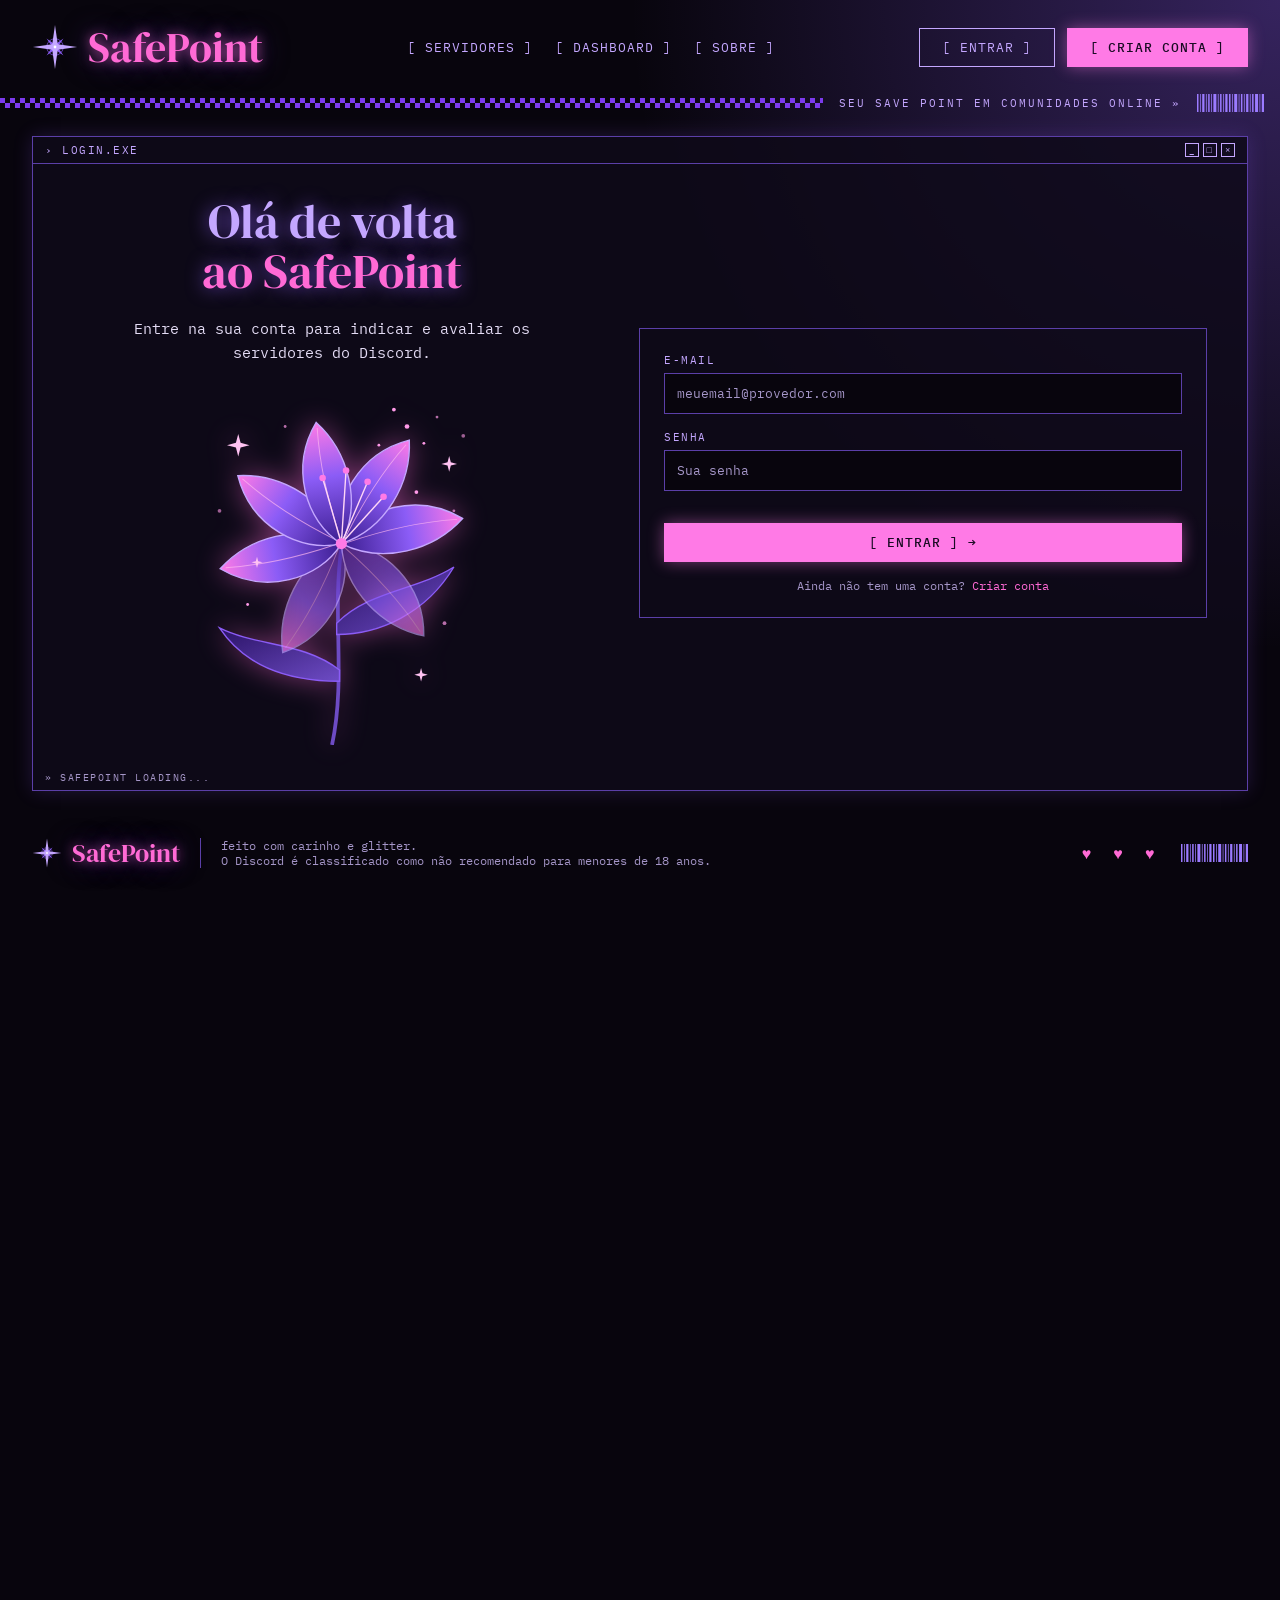
<file: public/avaliar-servidor.html>
<!DOCTYPE html>
<html lang="pt-br">

<head>
    <meta charset="UTF-8">
    <meta http-equiv="X-UA-Compatible" content="IE=edge">
    <meta name="viewport" content="width=device-width, initial-scale=1.0">

    <title>SafePoint | Avaliar servidor</title>

    <script src="./js/sessao.js"></script>
    <script src="./js/verificar-login.js"></script>
    <script src="./js/avaliar-servidor.js"></script>

    <link rel="stylesheet" href="./css/estilo.css">
    <link rel="stylesheet" href="./css/home.css">
    <link rel="stylesheet" href="./css/cadastro.css">
    <link rel="stylesheet" href="./css/indicar-servidor.css">
    <link rel="stylesheet" href="./css/avaliar-servidor.css">
    <link rel="icon" href="./assets/icon/favicon-safepoint.png" type="image/png">
    <link rel="preconnect" href="https://fonts.gstatic.com">
</head>

<body onload="verificarLogin('avaliar-servidor.html'); atualizarMenu(); iniciarAvaliacao()">
    <!-- MENU -->
    <header>
        <div class="conteudo menu">
            <a href="index.html" class="logo">
                <img src="assets/imgs/home/estrela.svg" alt="">
                SafePoint
            </a>

            <nav class="menu-links">
                <a href="servidores.html">[ Servidores ]</a>
                <a href="dashboard.html">[ Dashboard ]</a>
                <a href="sobre.html">[ Sobre ]</a>
            </nav>

            <div id="div_menu_botoes" class="menu-botoes">
                <a href="login.html" class="botao-contorno">[ Entrar ]</a>
                <a href="cadastro.html" class="botao-destaque">[ Criar conta ]</a>
            </div>
        </div>

        <div class="faixa">
            <div class="faixa-xadrez"></div>
            <p class="faixa-texto">Seu save point em comunidades online »</p>
            <img src="assets/imgs/home/codigo-barras.svg" alt="" class="codigo-barras">
        </div>
    </header>

    <main class="conteudo">
        <!-- AVALIAR SERVIDOR -->
        <section class="janela">
            <div class="janela-barra">
                <span>› avaliar-servidor.exe</span>
                <div class="janela-botoes"><span>_</span><span>□</span><span>×</span></div>
            </div>

            <div class="cadastro">
                <div class="cadastro-apresentacao">
                    <h1 class="inicio-titulo">
                        <span class="titulo-lilas">Avalie o</span><br>
                        <span class="titulo-rosa">servidor</span>
                    </h1>
                    <!-- o nome do servidor foi digitado por uma usuária: entra com textContent -->
                    <p>Você está avaliando <strong id="div_nome_servidor" class="avaliar-nome"></strong></p>

                    <div class="indicar-passos">
                        <p>O que cada nota quer dizer</p>
                        <ol>
                            <li><strong>Segurança:</strong> você se sentiu segura lá?</li>
                            <li><strong>Moderação:</strong> a moderação age quando precisa?</li>
                            <li><strong>Acolhimento:</strong> foi bem recebida ao entrar?</li>
                            <li><strong>Atividade:</strong> o servidor é movimentado?</li>
                        </ol>
                    </div>

                    <img src="assets/imgs/home/lirio.svg" alt="" class="lirio">
                </div>

                <div class="cadastro-formulario">
                    <div class="cadastro-linha">
                        <div class="cadastro-campo">
                            <label for="sel_seguranca">Segurança</label>
                            <select id="sel_seguranca">
                                <option value="">Escolha</option>
                                <option value="1">1 ★</option>
                                <option value="2">2 ★★</option>
                                <option value="3">3 ★★★</option>
                                <option value="4">4 ★★★★</option>
                                <option value="5">5 ★★★★★</option>
                            </select>
                        </div>
                        <div class="cadastro-campo">
                            <label for="sel_moderacao">Moderação</label>
                            <select id="sel_moderacao">
                                <option value="">Escolha</option>
                                <option value="1">1 ★</option>
                                <option value="2">2 ★★</option>
                                <option value="3">3 ★★★</option>
                                <option value="4">4 ★★★★</option>
                                <option value="5">5 ★★★★★</option>
                            </select>
                        </div>
                    </div>

                    <div class="cadastro-linha">
                        <div class="cadastro-campo">
                            <label for="sel_acolhimento">Acolhimento</label>
                            <select id="sel_acolhimento">
                                <option value="">Escolha</option>
                                <option value="1">1 ★</option>
                                <option value="2">2 ★★</option>
                                <option value="3">3 ★★★</option>
                                <option value="4">4 ★★★★</option>
                                <option value="5">5 ★★★★★</option>
                            </select>
                        </div>
                        <div class="cadastro-campo">
                            <label for="sel_atividade">Atividade</label>
                            <select id="sel_atividade">
                                <option value="">Escolha</option>
                                <option value="1">1 ★</option>
                                <option value="2">2 ★★</option>
                                <option value="3">3 ★★★</option>
                                <option value="4">4 ★★★★</option>
                                <option value="5">5 ★★★★★</option>
                            </select>
                        </div>
                    </div>

                    <div class="cadastro-linha">
                        <div class="cadastro-campo">
                            <label for="sel_toxicidade">Presenciou toxicidade?</label>
                            <select id="sel_toxicidade">
                                <option value="">Escolha</option>
                                <option value="0">Não</option>
                                <option value="1">Sim</option>
                            </select>
                        </div>
                    </div>

                    <div class="cadastro-campo">
                        <label for="ipt_comentario">Comentário (opcional)</label>
                        <textarea id="ipt_comentario" maxlength="500" placeholder="Conte como foi a sua experiência no servidor"></textarea>
                    </div>

                    <p class="cadastro-dica">Dê uma nota de 1 a 5 em cada critério. O comentário pode ter até 500 caracteres. Cada usuária avalia um servidor uma vez só.</p>

                    <div class="alerta_erro">
                        <div class="card_erro" id="cardErro">
                            <span id="mensagem_erro"></span>
                        </div>
                    </div>

                    <button id="btn_avaliar" class="botao-destaque" onclick="avaliar()">[ Enviar avaliação ] →</button>

                    <p class="cadastro-login">Mudou de ideia? <a href="servidores.html">Voltar para os servidores</a></p>
                </div>
            </div>

            <p class="janela-rodape">» safepoint loading...</p>
        </section>
    </main>

    <!-- RODAPÉ -->
    <footer class="conteudo rodape">
        <a href="index.html" class="logo logo-pequeno">
            <img src="assets/imgs/home/estrela.svg" alt="">
            SafePoint
        </a>
        <p>feito com carinho e glitter.<br>O Discord é classificado como não recomendado para menores de 18 anos.</p>
        <span class="coracoes">♥ ♥ ♥</span>
        <img src="assets/imgs/home/codigo-barras.svg" alt="" class="codigo-barras">
    </footer>
</body>

</html>
</file>
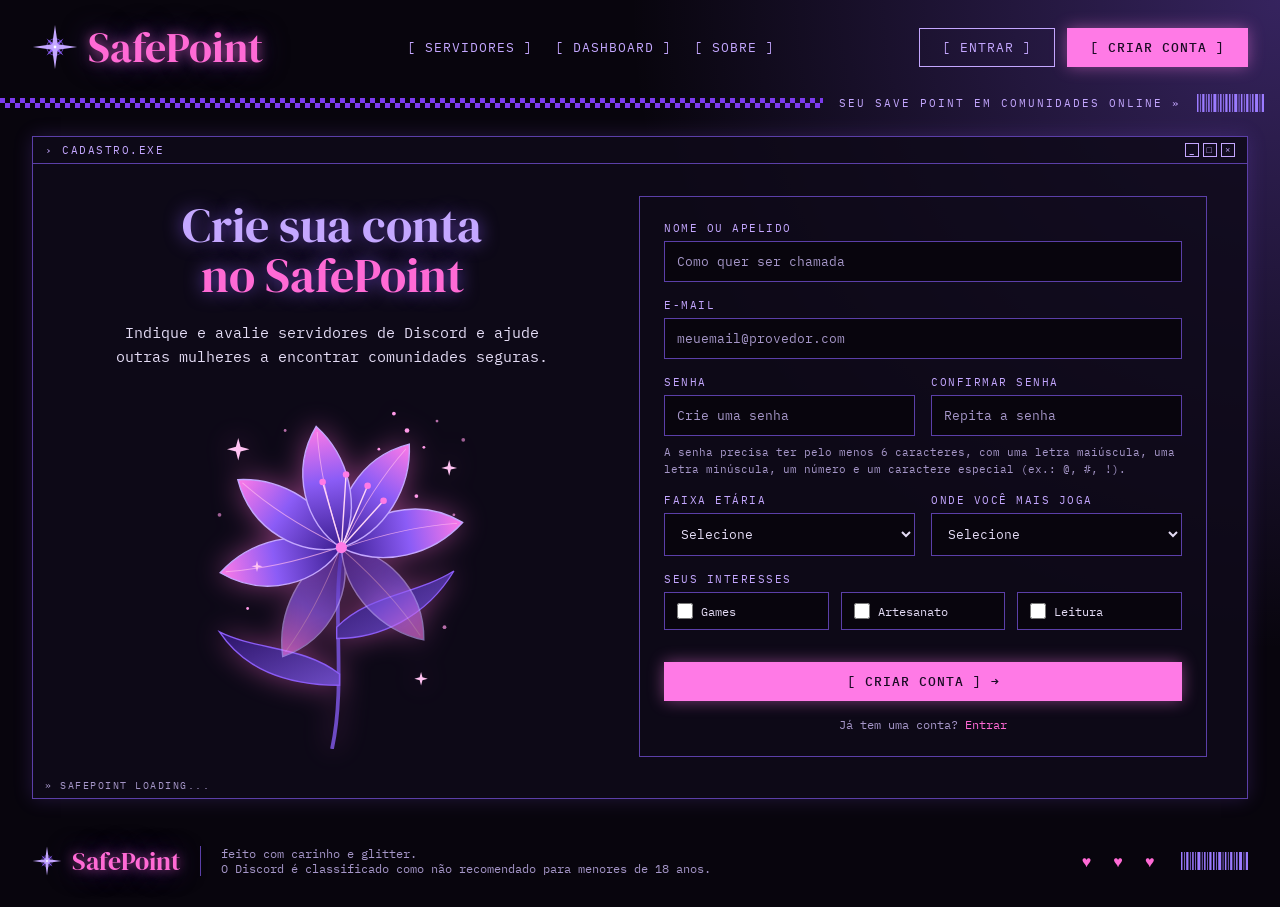
<file: public/cadastro.html>
<!DOCTYPE html>
<html lang="pt-br">

<head>
    <meta charset="UTF-8">
    <meta http-equiv="X-UA-Compatible" content="IE=edge">
    <meta name="viewport" content="width=device-width, initial-scale=1.0">

    <title>SafePoint | Cadastro</title>

    <script src="./js/sessao.js"></script>
    <script src="./js/verificar-login.js"></script>
    <script src="./js/cadastro.js"></script>

    <link rel="stylesheet" href="./css/estilo.css">
    <link rel="stylesheet" href="./css/home.css">
    <link rel="stylesheet" href="./css/cadastro.css">
    <link rel="icon" href="./assets/icon/favicon-safepoint.png" type="image/png">
    <link rel="preconnect" href="https://fonts.gstatic.com">
</head>

<body onload="atualizarMenu()">
    <!-- MENU -->
    <header>
        <div class="conteudo menu">
            <a href="index.html" class="logo">
                <img src="assets/imgs/home/estrela.svg" alt="">
                SafePoint
            </a>

            <nav class="menu-links">
                <a href="servidores.html">[ Servidores ]</a>
                <a href="dashboard.html">[ Dashboard ]</a>
                <a href="sobre.html">[ Sobre ]</a>
            </nav>

            <div id="div_menu_botoes" class="menu-botoes">
                <a href="login.html" class="botao-contorno">[ Entrar ]</a>
                <a href="cadastro.html" class="botao-destaque">[ Criar conta ]</a>
            </div>
        </div>

        <div class="faixa">
            <div class="faixa-xadrez"></div>
            <p class="faixa-texto">Seu save point em comunidades online »</p>
            <img src="assets/imgs/home/codigo-barras.svg" alt="" class="codigo-barras">
        </div>
    </header>

    <main class="conteudo">
        <!-- CADASTRO -->
        <section class="janela">
            <div class="janela-barra">
                <span>› cadastro.exe</span>
                <div class="janela-botoes"><span>_</span><span>□</span><span>×</span></div>
            </div>

            <div class="cadastro">
                <div class="cadastro-apresentacao">
                    <h1 class="inicio-titulo">
                        <span class="titulo-lilas">Crie sua conta</span><br>
                        <span class="titulo-rosa">no SafePoint</span>
                    </h1>
                    <p>Indique e avalie servidores de Discord e ajude outras mulheres a encontrar comunidades seguras.</p>
                    <img src="assets/imgs/home/lirio.svg" alt="" class="lirio">
                </div>

                <div class="cadastro-formulario">
                    <div class="cadastro-campo">
                        <label for="ipt_nome">Nome ou apelido</label>
                        <input id="ipt_nome" type="text" maxlength="50" placeholder="Como quer ser chamada">
                    </div>

                    <div class="cadastro-campo">
                        <label for="ipt_email">E-mail</label>
                        <input id="ipt_email" type="email" maxlength="100" placeholder="meuemail@provedor.com">
                    </div>

                    <div class="cadastro-linha">
                        <div class="cadastro-campo">
                            <label for="ipt_senha">Senha</label>
                            <input id="ipt_senha" type="password" maxlength="64" placeholder="Crie uma senha">
                        </div>

                        <div class="cadastro-campo">
                            <label for="ipt_confirmacao_senha">Confirmar senha</label>
                            <input id="ipt_confirmacao_senha" type="password" maxlength="64" placeholder="Repita a senha">
                        </div>
                    </div>

                    <p class="cadastro-dica">A senha precisa ter pelo menos 6 caracteres, com uma letra maiúscula, uma letra minúscula, um número e um caractere especial (ex.: @, #, !).</p>

                    <div class="cadastro-linha">
                        <div class="cadastro-campo">
                            <label for="sel_faixa_etaria">Faixa etária</label>
                            <select id="sel_faixa_etaria">
                                <option value="">Selecione</option>
                                <option value="menor">Menos de 18 anos</option>
                                <option value="18-24">18 a 24 anos</option>
                                <option value="25-34">25 a 34 anos</option>
                                <option value="35+">35 anos ou mais</option>
                            </select>
                        </div>

                        <div class="cadastro-campo">
                            <label for="sel_plataforma">Onde você mais joga</label>
                            <select id="sel_plataforma">
                                <option value="">Selecione</option>
                                <option value="pc">PC</option>
                                <option value="console">Console</option>
                                <option value="celular">Celular</option>
                                <option value="nao_jogo">Não jogo</option>
                            </select>
                        </div>
                    </div>

                    <div class="cadastro-campo">
                        <span class="cadastro-titulo-campo">Seus interesses</span>
                        <div class="cadastro-opcoes">
                            <label class="cadastro-opcao"><input id="ipt_games" type="checkbox"> Games</label>
                            <label class="cadastro-opcao"><input id="ipt_artesanato" type="checkbox"> Artesanato</label>
                            <label class="cadastro-opcao"><input id="ipt_leitura" type="checkbox"> Leitura</label>
                        </div>
                    </div>

                    <div class="alerta_erro">
                        <div class="card_erro" id="cardErro">
                            <span id="mensagem_erro"></span>
                        </div>
                    </div>

                    <button id="btn_cadastrar" class="botao-destaque" onclick="cadastrar()">[ Criar conta ] →</button>

                    <div id="div_aguardar" class="loading-div">
                        <img src="./assets/circle-loading.gif" id="loading-gif">
                    </div>

                    <div id="div_erros_login"></div>

                    <p class="cadastro-login">Já tem uma conta? <a href="login.html">Entrar</a></p>
                </div>
            </div>

            <p class="janela-rodape">» safepoint loading...</p>
        </section>
    </main>

    <!-- RODAPÉ -->
    <footer class="conteudo rodape">
        <a href="index.html" class="logo logo-pequeno">
            <img src="assets/imgs/home/estrela.svg" alt="">
            SafePoint
        </a>
        <p>feito com carinho e glitter.<br>O Discord é classificado como não recomendado para menores de 18 anos.</p>
        <span class="coracoes">♥ ♥ ♥</span>
        <img src="assets/imgs/home/codigo-barras.svg" alt="" class="codigo-barras">
    </footer>
</body>

</html>
</file>
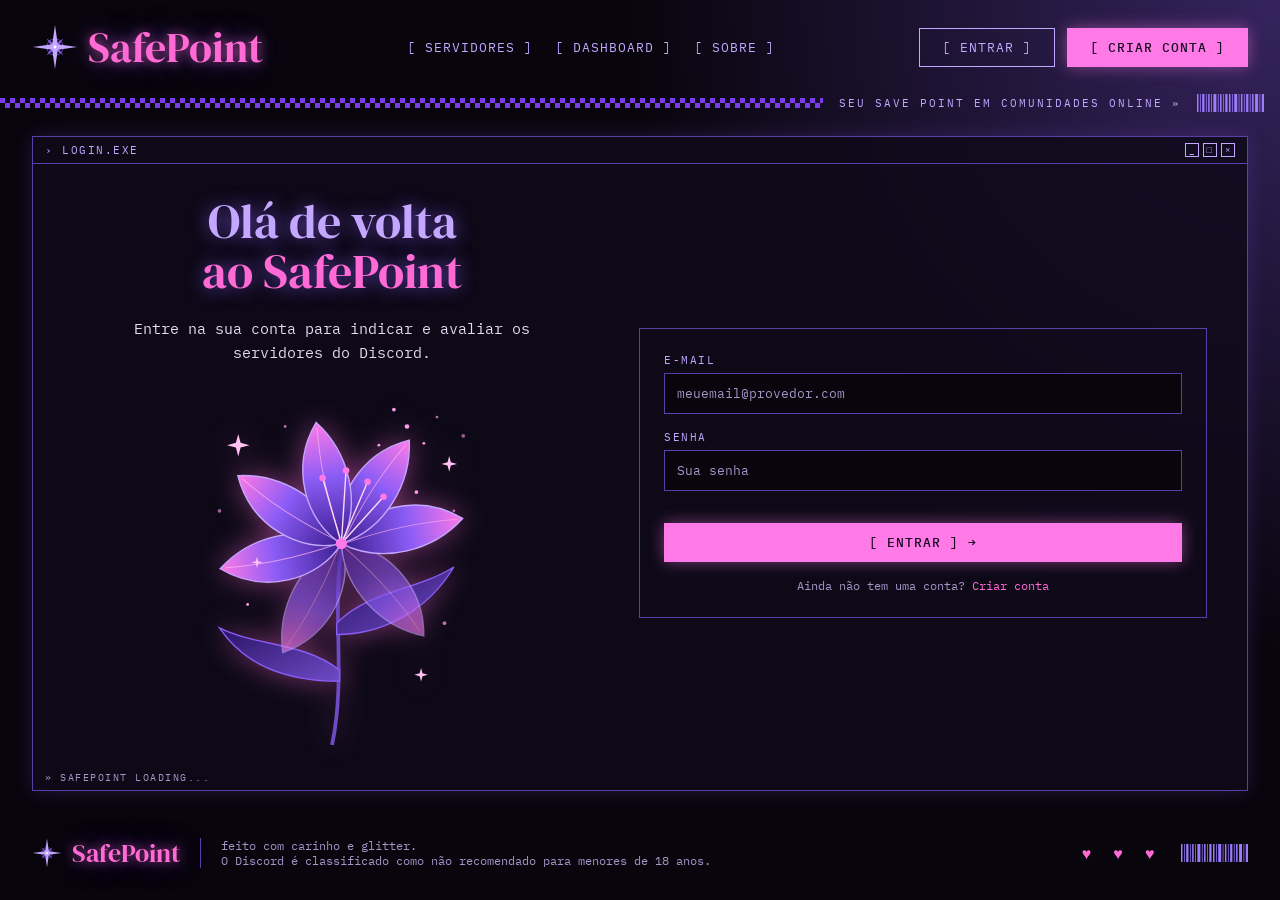
<file: public/comentarios.html>
<!DOCTYPE html>
<html lang="pt-br">

<head>
    <meta charset="UTF-8">
    <meta http-equiv="X-UA-Compatible" content="IE=edge">
    <meta name="viewport" content="width=device-width, initial-scale=1.0">

    <title>SafePoint | Comentários</title>

    <script src="./js/sessao.js"></script>
    <script src="./js/verificar-login.js"></script>
    <script src="./js/comentarios.js"></script>

    <link rel="stylesheet" href="./css/estilo.css">
    <link rel="stylesheet" href="./css/home.css">
    <link rel="stylesheet" href="./css/comentarios.css">
    <link rel="icon" href="./assets/icon/favicon-safepoint.png" type="image/png">
    <link rel="preconnect" href="https://fonts.gstatic.com">
</head>

<body onload="verificarLogin('comentarios.html'); atualizarMenu(); iniciarComentarios()">
    <!-- MENU -->
    <header>
        <div class="conteudo menu">
            <a href="index.html" class="logo">
                <img src="assets/imgs/home/estrela.svg" alt="">
                SafePoint
            </a>

            <nav class="menu-links">
                <a href="servidores.html">[ Servidores ]</a>
                <a href="dashboard.html">[ Dashboard ]</a>
                <a href="sobre.html">[ Sobre ]</a>
            </nav>

            <div id="div_menu_botoes" class="menu-botoes">
                <a href="login.html" class="botao-contorno">[ Entrar ]</a>
                <a href="cadastro.html" class="botao-destaque">[ Criar conta ]</a>
            </div>
        </div>

        <div class="faixa">
            <div class="faixa-xadrez"></div>
            <p class="faixa-texto">Seu save point em comunidades online »</p>
            <img src="assets/imgs/home/codigo-barras.svg" alt="" class="codigo-barras">
        </div>
    </header>

    <main class="conteudo">
        <!-- COMENTÁRIOS DO SERVIDOR -->
        <section class="janela">
            <div class="janela-barra">
                <span>› comentarios.exe</span>
                <div class="janela-botoes"><span>_</span><span>□</span><span>×</span></div>
            </div>

            <div class="comentarios-topo">
                <div>
                    <h1 class="inicio-titulo">
                        <span class="titulo-lilas">Comentários</span>
                        <span class="titulo-rosa">das usuárias</span>
                    </h1>
                    <!-- o nome do servidor foi digitado por uma usuária: entra com textContent -->
                    <div id="div_nome_servidor" class="comentarios-servidor"></div>
                    <div id="div_resumo" class="comentarios-resumo"></div>
                </div>
                <a href="servidores.html" class="botao-contorno">← [ Voltar aos servidores ]</a>
            </div>

            <div id="div_msg" class="comentarios-mensagem">Carregando comentários...</div>

            <!-- os comentários são montados pelo comentarios.js com os dados da API -->
            <div id="div_lista_comentarios" class="lista-comentarios"></div>

            <p class="janela-rodape">» os comentários aparecem sem o nome de quem escreveu</p>
        </section>
    </main>

    <!-- RODAPÉ -->
    <footer class="conteudo rodape">
        <a href="index.html" class="logo logo-pequeno">
            <img src="assets/imgs/home/estrela.svg" alt="">
            SafePoint
        </a>
        <p>feito com carinho e glitter.<br>O Discord é classificado como não recomendado para menores de 18 anos.</p>
        <span class="coracoes">♥ ♥ ♥</span>
        <img src="assets/imgs/home/codigo-barras.svg" alt="" class="codigo-barras">
    </footer>
</body>

</html>
</file>
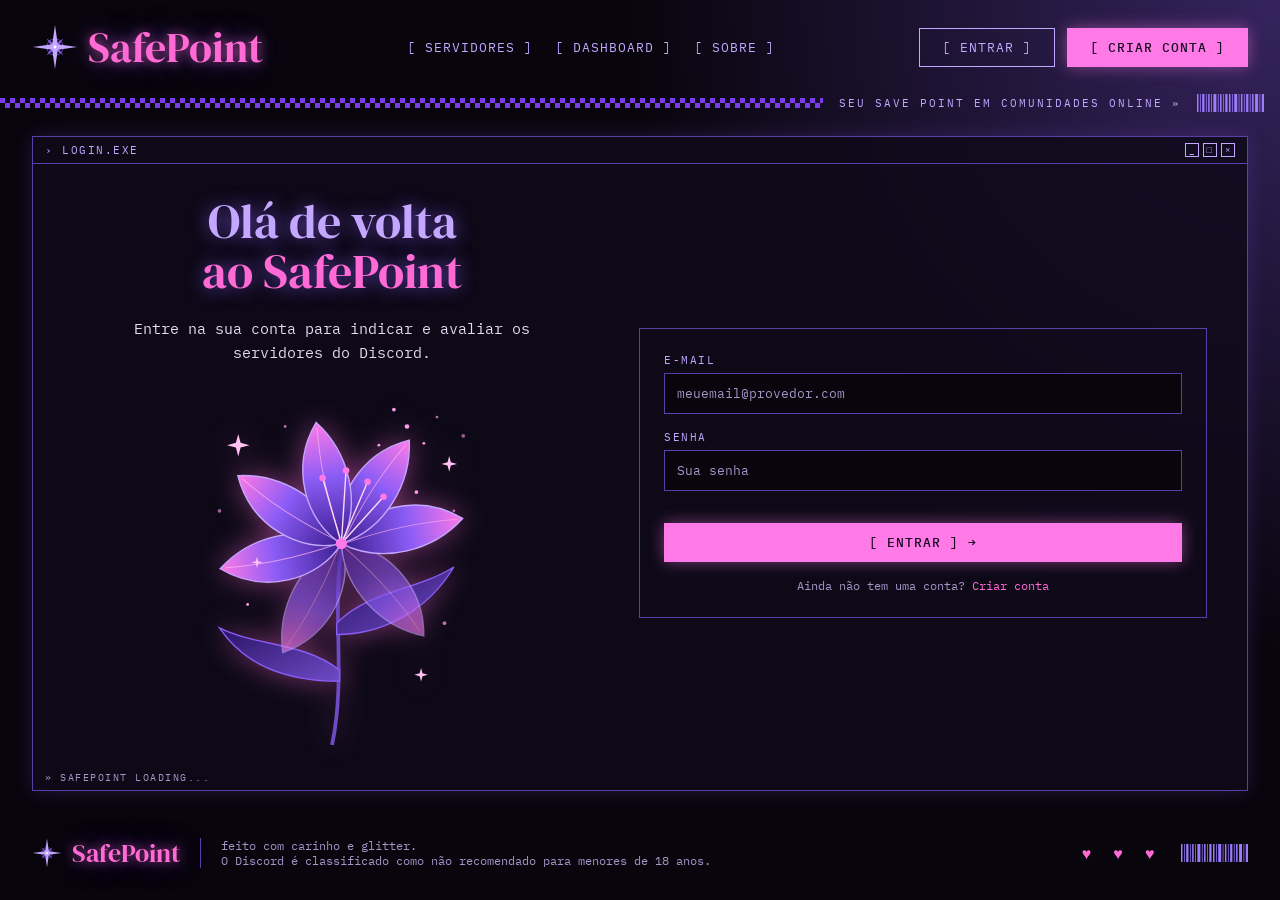
<file: public/indicar-servidor.html>
<!DOCTYPE html>
<html lang="pt-br">

<head>
    <meta charset="UTF-8">
    <meta http-equiv="X-UA-Compatible" content="IE=edge">
    <meta name="viewport" content="width=device-width, initial-scale=1.0">

    <title>SafePoint | Indicar servidor</title>

    <script src="./js/sessao.js"></script>
    <script src="./js/verificar-login.js"></script>
    <script src="./js/indicar-servidor.js"></script>

    <link rel="stylesheet" href="./css/estilo.css">
    <link rel="stylesheet" href="./css/home.css">
    <link rel="stylesheet" href="./css/cadastro.css">
    <link rel="stylesheet" href="./css/indicar-servidor.css">
    <link rel="icon" href="./assets/icon/favicon-safepoint.png" type="image/png">
    <link rel="preconnect" href="https://fonts.gstatic.com">
</head>

<body onload="verificarLogin('indicar-servidor.html'); atualizarMenu()">
    <!-- MENU -->
    <header>
        <div class="conteudo menu">
            <a href="index.html" class="logo">
                <img src="assets/imgs/home/estrela.svg" alt="">
                SafePoint
            </a>

            <nav class="menu-links">
                <a href="servidores.html">[ Servidores ]</a>
                <a href="dashboard.html">[ Dashboard ]</a>
                <a href="sobre.html">[ Sobre ]</a>
            </nav>

            <div id="div_menu_botoes" class="menu-botoes">
                <a href="login.html" class="botao-contorno">[ Entrar ]</a>
                <a href="cadastro.html" class="botao-destaque">[ Criar conta ]</a>
            </div>
        </div>

        <div class="faixa">
            <div class="faixa-xadrez"></div>
            <p class="faixa-texto">Seu save point em comunidades online »</p>
            <img src="assets/imgs/home/codigo-barras.svg" alt="" class="codigo-barras">
        </div>
    </header>

    <main class="conteudo">
        <!-- INDICAR SERVIDOR -->
        <section class="janela">
            <div class="janela-barra">
                <span>› indicar-servidor.exe</span>
                <div class="janela-botoes"><span>_</span><span>□</span><span>×</span></div>
            </div>

            <div class="cadastro">
                <div class="cadastro-apresentacao">
                    <h1 class="inicio-titulo">
                        <span class="titulo-lilas">Indique um</span><br>
                        <span class="titulo-rosa">servidor</span>
                    </h1>
                    <p>Conhece um servidor de Discord acolhedor? Compartilhe com a comunidade.</p>

                    <div class="indicar-passos">
                        <p>Como funciona</p>
                        <ol>
                            <li>Você envia a indicação.</li>
                            <li>Ela fica <strong>pendente</strong> até ser revisada.</li>
                            <li>Depois de <strong>aprovada</strong>, aparece na lista de servidores.</li>
                        </ol>
                    </div>

                    <img src="assets/imgs/home/lirio.svg" alt="" class="lirio">
                </div>

                <div class="cadastro-formulario">
                    <div class="cadastro-campo">
                        <label for="ipt_nome_servidor">Nome do servidor</label>
                        <input id="ipt_nome_servidor" type="text" maxlength="100" placeholder="Como o servidor se chama no Discord">
                    </div>

                    <div class="cadastro-campo">
                        <label for="ipt_link_convite">Link de convite</label>
                        <input id="ipt_link_convite" type="text" maxlength="200" placeholder="https://discord.gg/...">
                    </div>

                    <div class="cadastro-campo">
                        <span class="cadastro-titulo-campo">Temas do servidor</span>
                        <div class="cadastro-opcoes">
                            <label class="cadastro-opcao"><input id="ipt_games" type="checkbox"> Games</label>
                            <label class="cadastro-opcao"><input id="ipt_artesanato" type="checkbox"> Artesanato</label>
                            <label class="cadastro-opcao"><input id="ipt_leitura" type="checkbox"> Leitura</label>
                        </div>
                    </div>

                    <div class="cadastro-campo">
                        <label for="ipt_descricao">Descrição curta</label>
                        <textarea id="ipt_descricao" maxlength="300" placeholder="Conte em poucas palavras como é o servidor"></textarea>
                    </div>

                    <p class="cadastro-dica">Use o link de convite do Discord (https://discord.gg/... ou https://discord.com/invite/...). Marque um ou mais temas. A descrição pode ter até 300 caracteres.</p>

                    <div class="alerta_erro">
                        <div class="card_erro" id="cardErro">
                            <span id="mensagem_erro"></span>
                        </div>
                    </div>

                    <button id="btn_indicar" class="botao-destaque" onclick="indicar()">[ Enviar indicação ] →</button>

                    <div id="div_aguardar" class="loading-div">
                        <img src="./assets/circle-loading.gif" id="loading-gif">
                    </div>

                    <div id="div_erros_login"></div>

                    <p class="cadastro-login">Quer ver os servidores já aprovados? <a href="servidores.html">Ver servidores</a></p>
                </div>
            </div>

            <p class="janela-rodape">» safepoint loading...</p>
        </section>
    </main>

    <!-- RODAPÉ -->
    <footer class="conteudo rodape">
        <a href="index.html" class="logo logo-pequeno">
            <img src="assets/imgs/home/estrela.svg" alt="">
            SafePoint
        </a>
        <p>feito com carinho e glitter.<br>O Discord é classificado como não recomendado para menores de 18 anos.</p>
        <span class="coracoes">♥ ♥ ♥</span>
        <img src="assets/imgs/home/codigo-barras.svg" alt="" class="codigo-barras">
    </footer>
</body>

</html>
</file>
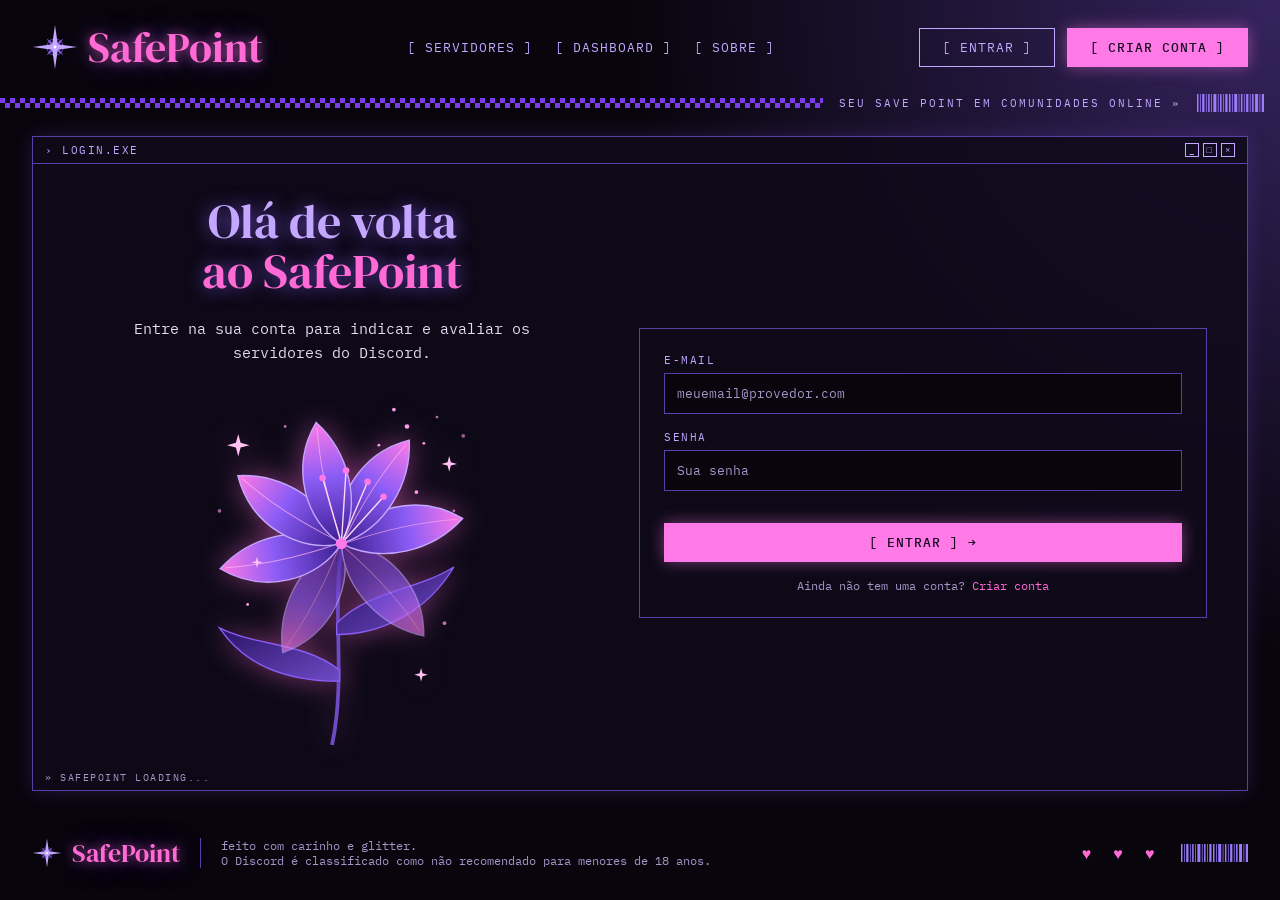
<file: public/login.html>
<!DOCTYPE html>
<html lang="pt-br">

<head>
    <meta charset="UTF-8">
    <meta http-equiv="X-UA-Compatible" content="IE=edge">
    <meta name="viewport" content="width=device-width, initial-scale=1.0">

    <title>SafePoint | Login</title>

    <script src="./js/sessao.js"></script>
    <script src="./js/verificar-login.js"></script>

    <link rel="stylesheet" href="./css/estilo.css">
    <link rel="stylesheet" href="./css/home.css">
    <link rel="stylesheet" href="./css/cadastro.css">
    <link rel="stylesheet" href="./css/login.css">
    <link rel="icon" href="./assets/icon/favicon-safepoint.png" type="image/png">
    <link rel="preconnect" href="https://fonts.gstatic.com">
</head>

<body onload="atualizarMenu()">

    <!-- MENU -->
    <header>
        <div class="conteudo menu">
            <a href="index.html" class="logo">
                <img src="assets/imgs/home/estrela.svg" alt="">
                SafePoint
            </a>

            <nav class="menu-links">
                <a href="servidores.html">[ Servidores ]</a>
                <a href="dashboard.html">[ Dashboard ]</a>
                <a href="sobre.html">[ Sobre ]</a>
            </nav>

            <div id="div_menu_botoes" class="menu-botoes">
                <a href="login.html" class="botao-contorno">[ Entrar ]</a>
                <a href="cadastro.html" class="botao-destaque">[ Criar conta ]</a>
            </div>
        </div>

        <div class="faixa">
            <div class="faixa-xadrez"></div>
            <p class="faixa-texto">Seu save point em comunidades online »</p>
            <img src="assets/imgs/home/codigo-barras.svg" alt="" class="codigo-barras">
        </div>
    </header>

    <main class="conteudo">
        <!-- LOGIN -->
        <section class="janela">
            <div class="janela-barra">
                <span>› login.exe</span>
                <div class="janela-botoes"><span>_</span><span>□</span><span>×</span></div>
            </div>

            <div class="cadastro">
                <div class="cadastro-apresentacao">
                    <h1 class="inicio-titulo">
                        <span class="titulo-lilas">Olá de volta</span><br>
                        <span class="titulo-rosa">ao SafePoint</span>
                    </h1>
                    <p>Entre na sua conta para indicar e avaliar os servidores do Discord.</p>
                    <img src="assets/imgs/home/lirio.svg" alt="" class="lirio">
                </div>

                <div class="cadastro-formulario">
                    <div class="cadastro-campo">
                        <label for="email_input">E-mail</label>
                        <input id="email_input" type="text" placeholder="meuemail@provedor.com">
                    </div>

                    <div class="cadastro-campo">
                        <label for="senha_input">Senha</label>
                        <input id="senha_input" type="password" placeholder="Sua senha">
                    </div>

                    <div class="alerta_erro">
                        <div class="card_erro" id="cardErro">
                            <span id="mensagem_erro"></span>
                        </div>
                    </div>

                    <button id="btn_entrar" class="botao-destaque" onclick="entrar()">[ Entrar ] →</button>

                    <div id="div_aguardar" class="loading-div">
                        <img src="./assets/circle-loading.gif" id="loading-gif">
                    </div>

                    <div id="div_erros_login"></div>

                    <p class="cadastro-login">Ainda não tem uma conta? <a href="cadastro.html">Criar conta</a></p>
                </div>
            </div>

            <p class="janela-rodape">» safepoint loading...</p>
        </section>
    </main>

    <!-- RODAPÉ -->
    <footer class="conteudo rodape">
        <a href="index.html" class="logo logo-pequeno">
            <img src="assets/imgs/home/estrela.svg" alt="">
            SafePoint
        </a>
        <p>feito com carinho e glitter.<br>O Discord é classificado como não recomendado para menores de 18 anos.</p>
        <span class="coracoes">♥ ♥ ♥</span>
        <img src="assets/imgs/home/codigo-barras.svg" alt="" class="codigo-barras">
    </footer>

</body>

</html>

<script>


    const limiteErros = 3;
    let qtdErros = 0;

    function entrar() {
        aguardar();

        var emailVar = email_input.value;
        var senhaVar = senha_input.value;

        // qtdErros só volta a 0 quando a página é recarregada
        if (qtdErros >= limiteErros) {
            mostrarErro("Login bloqueado: você errou 3 vezes. Recarregue a página para tentar de novo.");
            return false;
        }

        if (emailVar == "" || senhaVar == "") {
            mostrarErro("Preencha o e-mail e a senha.");
            return false;
        }

        fetch("/usuarios/autenticar", {
            method: "POST",
            headers: {
                "Content-Type": "application/json"
            },
            body: JSON.stringify({
                emailServer: emailVar,
                senhaServer: senhaVar
            })
        }).then(function (resposta) {
            console.log("ESTOU NO THEN DO entrar()!")

            if (resposta.ok) {
                resposta.json().then(json => {
                    sessionStorage.EMAIL_USUARIO = json.email;
                    sessionStorage.NOME_USUARIO = json.nome;
                    sessionStorage.ID_USUARIO = json.id;
                    // 'usuaria' ou 'moderadora': decide se o menu mostra a Moderação
                    sessionStorage.TIPO_USUARIO = json.tipo;
                    cardErro.style.display = "none";

                    // volta para a página que pediu o login (ex.: indicar servidor); se nenhuma pediu, vai para a minha área
                    let proximaPagina = "minha-area.html";
                    if (sessionStorage.PAGINA_APOS_LOGIN != undefined) {
                        proximaPagina = sessionStorage.PAGINA_APOS_LOGIN;
                        sessionStorage.removeItem("PAGINA_APOS_LOGIN");
                    }

                    setTimeout(function () {
                        window.location = proximaPagina;
                    }, 1000); // apenas para exibir o loading

                });

            } else if (resposta.status == 403) {
                // 403 = e-mail ou senha errados: só esse caso gasta tentativa
                qtdErros++;

                const qtdRestantes = limiteErros - qtdErros;

                if (qtdRestantes == 0) {
                    mostrarErro("Login bloqueado.");
                } else if (qtdRestantes == 1) {
                    mostrarErro("E-mail ou senha incorretos. Resta 1 tentativa.");
                } else {
                    mostrarErro(`E-mail ou senha incorretos. Restam ${qtdRestantes} tentativas.`);
                }

            } else {
                // mensagem fixa: o erro do banco (ex.: "Unknown column") não aparece para a usuária
                console.log("Houve um erro ao tentar realizar o login!");
                mostrarErro("Não foi possível entrar. Tente novamente.");
            }

        }).catch(function (erro) {
            console.log(erro);
            mostrarErro("Não foi possível entrar. Verifique se a API está iniciada.");
        })

        return false;
    }

    function mostrarErro(mensagem) {
        cardErro.style.display = "block";
        mensagem_erro.innerHTML = mensagem;
        finalizarAguardar();
    }

    function sumirMensagem() {
        cardErro.style.display = "none"
    }

</script>
</file>
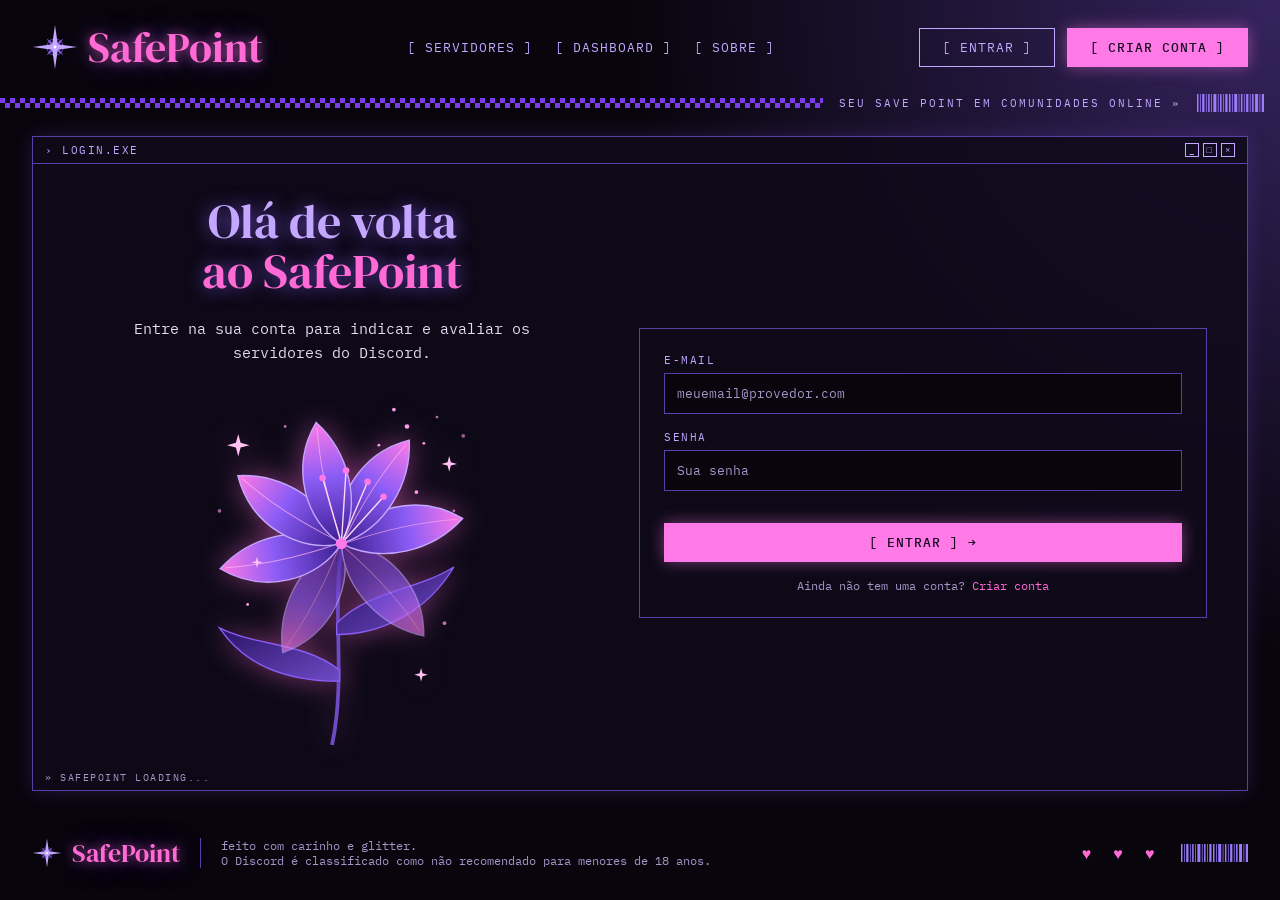
<file: public/minha-area.html>
<!DOCTYPE html>
<html lang="pt-br">

<head>
    <meta charset="UTF-8">
    <meta http-equiv="X-UA-Compatible" content="IE=edge">
    <meta name="viewport" content="width=device-width, initial-scale=1.0">

    <title>SafePoint | Minha área</title>

    <script src="./js/sessao.js"></script>
    <script src="./js/verificar-login.js"></script>
    <script src="./js/minha-area.js"></script>

    <link rel="stylesheet" href="./css/estilo.css">
    <link rel="stylesheet" href="./css/home.css">
    <link rel="stylesheet" href="./css/minha-area.css">
    <link rel="icon" href="./assets/icon/favicon-safepoint.png" type="image/png">
    <link rel="preconnect" href="https://fonts.gstatic.com">
</head>

<body onload="verificarLogin('minha-area.html'); atualizarMenu(); iniciarMinhaArea()">
    <!-- MENU -->
    <header>
        <div class="conteudo menu">
            <a href="index.html" class="logo">
                <img src="assets/imgs/home/estrela.svg" alt="">
                SafePoint
            </a>

            <nav class="menu-links">
                <a href="servidores.html">[ Servidores ]</a>
                <a href="dashboard.html">[ Dashboard ]</a>
                <a href="sobre.html">[ Sobre ]</a>
            </nav>

            <div id="div_menu_botoes" class="menu-botoes">
                <a href="login.html" class="botao-contorno">[ Entrar ]</a>
                <a href="cadastro.html" class="botao-destaque">[ Criar conta ]</a>
            </div>
        </div>

        <div class="faixa">
            <div class="faixa-xadrez"></div>
            <p class="faixa-texto">Seu save point em comunidades online »</p>
            <img src="assets/imgs/home/codigo-barras.svg" alt="" class="codigo-barras">
        </div>
    </header>

    <main class="conteudo">
        <!-- BOAS-VINDAS, PERFIL E NÚMEROS -->
        <section class="janela">
            <div class="janela-barra">
                <span>› minha-area.exe</span>
                <div class="janela-botoes"><span>_</span><span>□</span><span>×</span></div>
            </div>

            <div class="area-topo">
                <div class="area-boas-vindas">
                    <h1 class="inicio-titulo">
                        <span class="titulo-lilas">Olá,</span>
                        <span id="div_nome_usuaria" class="titulo-rosa"></span>
                    </h1>
                    <p>Aqui você acompanha os servidores que indicou e as avaliações que fez. Obrigada por ajudar a comunidade a ficar mais segura ♥</p>

                    <div class="inicio-botoes">
                        <a href="indicar-servidor.html" class="botao-destaque">[ Indicar um servidor ] →</a>
                        <a href="servidores.html" class="botao-contorno">[ Ver servidores ]</a>
                    </div>
                </div>

                <!-- os dados do perfil são preenchidos pelo minha-area.js com os dados da API -->
                <div class="area-perfil">
                    <h2>Meu perfil</h2>
                    <div class="perfil-linha">
                        <span class="perfil-rotulo">E-mail</span>
                        <span id="div_email"></span>
                    </div>
                    <div class="perfil-linha">
                        <span class="perfil-rotulo">Faixa etária</span>
                        <span id="div_faixa_etaria"></span>
                    </div>
                    <div class="perfil-linha">
                        <span class="perfil-rotulo">Onde mais joga</span>
                        <span id="div_plataforma"></span>
                    </div>
                    <div class="perfil-linha">
                        <span class="perfil-rotulo">Interesses</span>
                        <span id="div_interesses"></span>
                    </div>
                    <div class="perfil-linha">
                        <span class="perfil-rotulo">Membro desde</span>
                        <span id="div_dt_cadastro"></span>
                    </div>
                </div>
            </div>

            <div id="div_msg" class="area-mensagem"></div>

            <div class="area-numeros">
                <div class="area-numero">
                    <div id="div_qtd_indicados" class="area-numero-valor">0</div>
                    <div class="area-numero-legenda">servidores indicados</div>
                </div>
                <div class="area-numero">
                    <div id="div_qtd_aprovados" class="area-numero-valor">0</div>
                    <div class="area-numero-legenda">indicações aprovadas</div>
                </div>
                <div class="area-numero">
                    <div id="div_qtd_avaliacoes" class="area-numero-valor">0</div>
                    <div class="area-numero-legenda">avaliações feitas</div>
                </div>
            </div>
        </section>

        <!-- MINHAS INDICAÇÕES E MINHAS AVALIAÇÕES -->
        <div class="area-linha">
            <section class="janela">
                <div class="janela-barra">
                    <span>› indicacoes.exe</span>
                    <div class="janela-botoes"><span>_</span><span>□</span><span>×</span></div>
                </div>
                <div class="area-bloco">
                    <h2>Minhas indicações</h2>

                    <div id="div_indicacoes">
                        <div class="area-vazio">Carregando...</div>
                    </div>

                    <div class="area-bloco-botao">
                        <a href="indicar-servidor.html" class="botao-contorno">[ Indicar servidor ] →</a>
                    </div>
                </div>
            </section>

            <section class="janela">
                <div class="janela-barra">
                    <span>› avaliacoes.exe</span>
                    <div class="janela-botoes"><span>_</span><span>□</span><span>×</span></div>
                </div>
                <div class="area-bloco">
                    <h2>Minhas avaliações</h2>

                    <div id="div_avaliacoes">
                        <div class="area-vazio">Carregando...</div>
                    </div>

                    <div class="area-bloco-botao">
                        <a href="servidores.html" class="botao-contorno">[ Avaliar um servidor ] →</a>
                    </div>
                </div>
            </section>
        </div>
    </main>

    <!-- RODAPÉ -->
    <footer class="conteudo rodape">
        <a href="index.html" class="logo logo-pequeno">
            <img src="assets/imgs/home/estrela.svg" alt="">
            SafePoint
        </a>
        <p>feito com carinho e glitter.<br>O Discord é classificado como não recomendado para menores de 18 anos.</p>
        <span class="coracoes">♥ ♥ ♥</span>
        <img src="assets/imgs/home/codigo-barras.svg" alt="" class="codigo-barras">
    </footer>
</body>

</html>
</file>
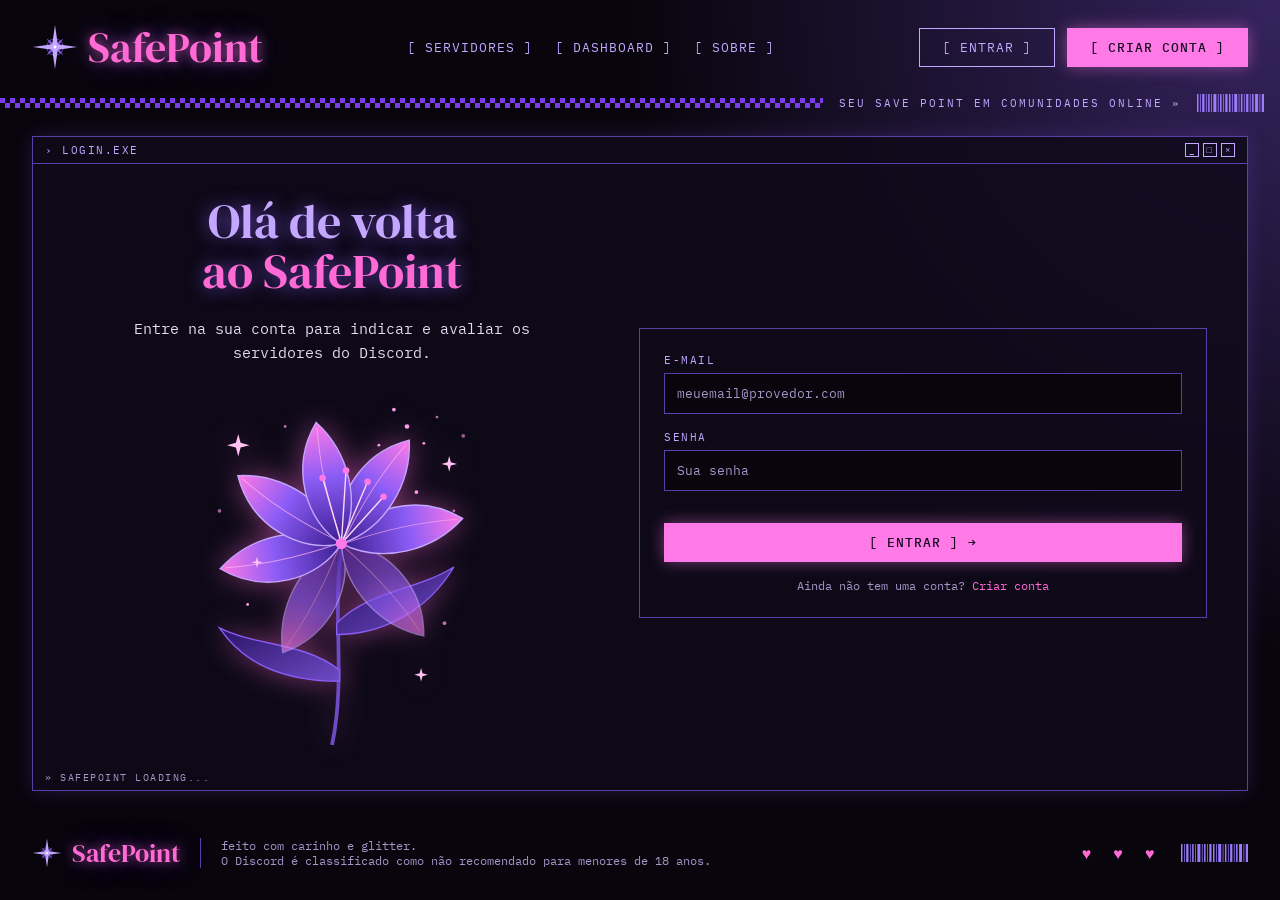
<file: public/moderacao.html>
<!DOCTYPE html>
<html lang="pt-br">

<head>
    <meta charset="UTF-8">
    <meta http-equiv="X-UA-Compatible" content="IE=edge">
    <meta name="viewport" content="width=device-width, initial-scale=1.0">

    <title>SafePoint | Moderação</title>

    <script src="./js/sessao.js"></script>
    <script src="./js/verificar-login.js"></script>
    <script src="./js/moderacao.js"></script>

    <link rel="stylesheet" href="./css/estilo.css">
    <link rel="stylesheet" href="./css/home.css">
    <link rel="stylesheet" href="./css/servidores.css">
    <link rel="stylesheet" href="./css/moderacao.css">
    <link rel="icon" href="./assets/icon/favicon-safepoint.png" type="image/png">
    <link rel="preconnect" href="https://fonts.gstatic.com">
</head>

<body onload="verificarLogin('moderacao.html'); atualizarMenu(); iniciarModeracao()">
    <!-- MENU -->
    <header>
        <div class="conteudo menu">
            <a href="index.html" class="logo">
                <img src="assets/imgs/home/estrela.svg" alt="">
                SafePoint
            </a>

            <nav class="menu-links">
                <a href="servidores.html">[ Servidores ]</a>
                <a href="dashboard.html">[ Dashboard ]</a>
                <a href="sobre.html">[ Sobre ]</a>
            </nav>

            <div id="div_menu_botoes" class="menu-botoes">
                <a href="login.html" class="botao-contorno">[ Entrar ]</a>
                <a href="cadastro.html" class="botao-destaque">[ Criar conta ]</a>
            </div>
        </div>

        <div class="faixa">
            <div class="faixa-xadrez"></div>
            <p class="faixa-texto">Seu save point em comunidades online »</p>
            <img src="assets/imgs/home/codigo-barras.svg" alt="" class="codigo-barras">
        </div>
    </header>

    <main class="conteudo">
        <!-- MODERAÇÃO -->
        <section class="janela">
            <div class="janela-barra">
                <span>› moderacao.exe</span>
                <div class="janela-botoes"><span>_</span><span>□</span><span>×</span></div>
            </div>

            <div class="servidores-topo">
                <div>
                    <h1 class="inicio-titulo">
                        <span class="titulo-lilas">Servidores</span>
                        <span class="titulo-rosa">pendentes</span>
                    </h1>
                </div>
            </div>

            <div class="filtros">
                <div class="moderacao-regras">
                    <p>Antes de aprovar, confira</p>
                    <ol>
                        <li>O link é um convite do Discord que funciona.</li>
                        <li>O servidor tem regras contra assédio e discurso de ódio.</li>
                        <li>Os temas marcados combinam com o servidor.</li>
                    </ol>
                </div>

                <span id="div_total" class="filtros-total"></span>
            </div>

            <div id="div_msg" class="servidores-mensagem"></div>

            <!-- os cards são montados pelo moderacao.js com os dados da API -->
            <div id="div_lista_pendentes" class="lista-servidores"></div>

            <p class="janela-rodape">» só moderadoras veem esta página</p>
        </section>
    </main>

    <!-- RODAPÉ -->
    <footer class="conteudo rodape">
        <a href="index.html" class="logo logo-pequeno">
            <img src="assets/imgs/home/estrela.svg" alt="">
            SafePoint
        </a>
        <p>feito com carinho e glitter.<br>O Discord é classificado como não recomendado para menores de 18 anos.</p>
        <span class="coracoes">♥ ♥ ♥</span>
        <img src="assets/imgs/home/codigo-barras.svg" alt="" class="codigo-barras">
    </footer>
</body>

</html>
</file>
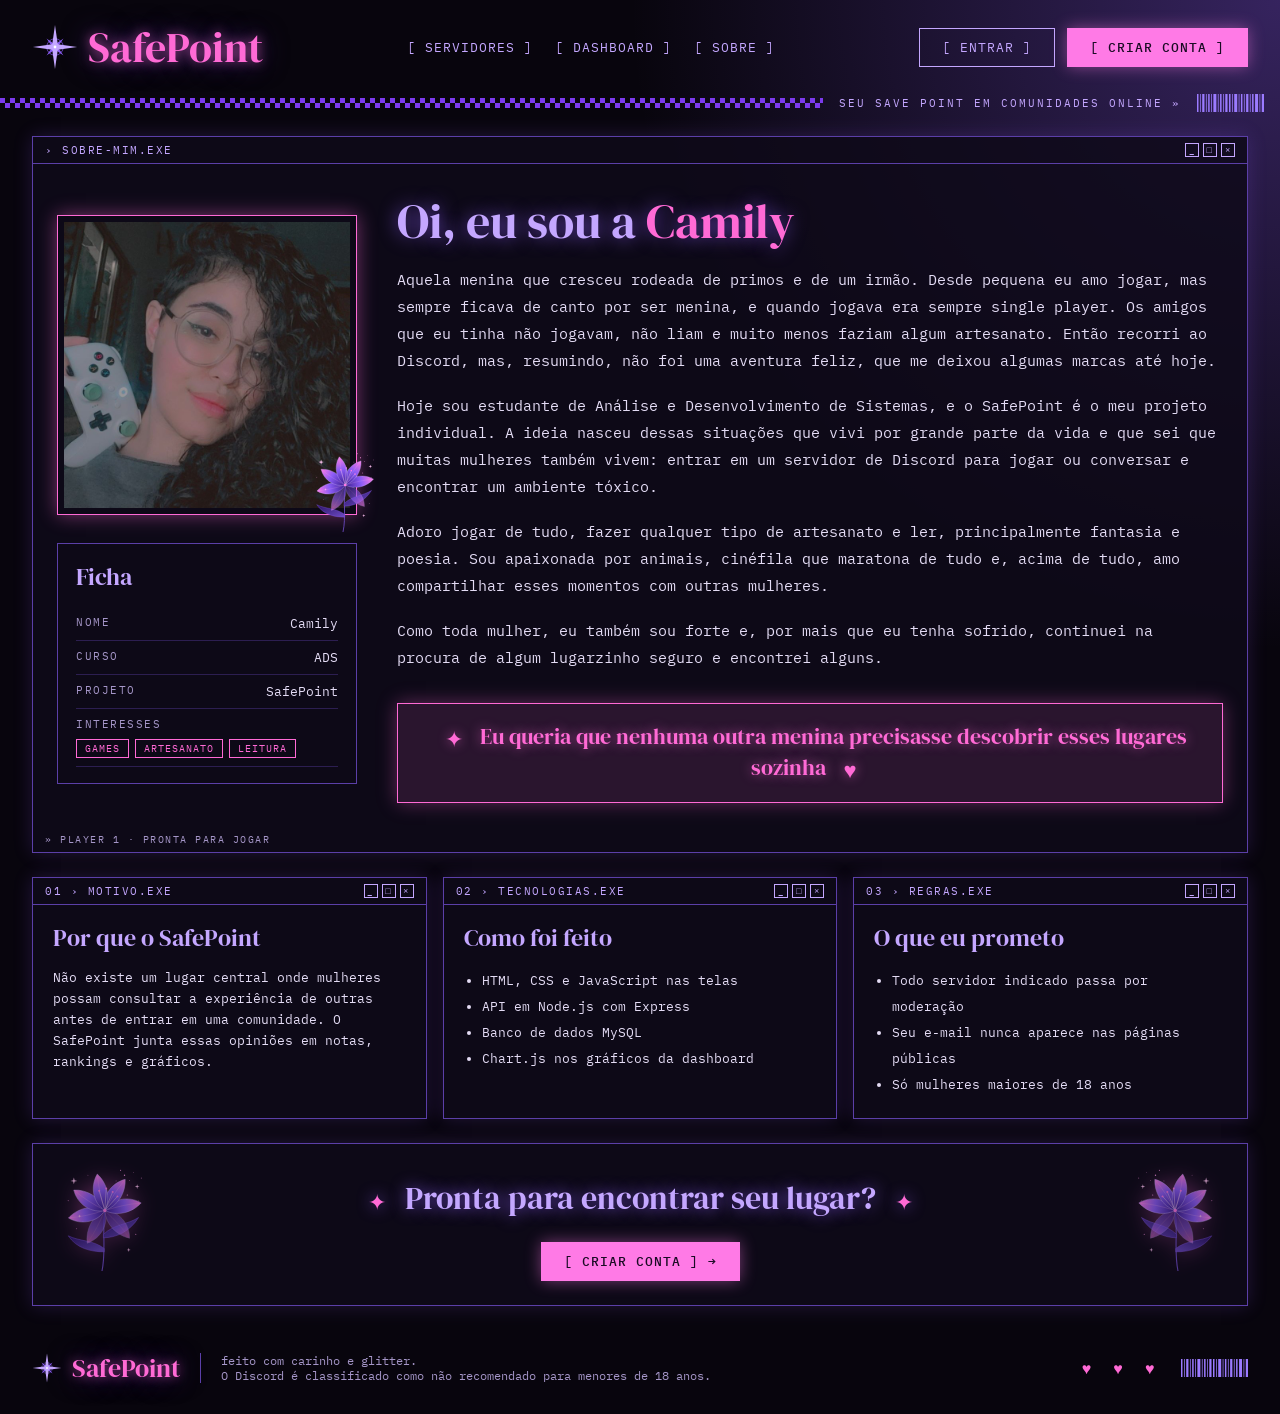
<file: public/sobre.html>
<!DOCTYPE html>
<html lang="pt-br">

<head>
    <meta charset="UTF-8">
    <meta http-equiv="X-UA-Compatible" content="IE=edge">
    <meta name="viewport" content="width=device-width, initial-scale=1.0">

    <title>SafePoint | Sobre</title>

    <script src="./js/sessao.js"></script>
    <script src="./js/verificar-login.js"></script>

    <link rel="stylesheet" href="./css/estilo.css">
    <link rel="stylesheet" href="./css/home.css">
    <link rel="stylesheet" href="./css/minha-area.css">
    <link rel="stylesheet" href="./css/sobre.css">
    <link rel="icon" href="./assets/icon/favicon-safepoint.png" type="image/png">
    <link rel="preconnect" href="https://fonts.gstatic.com">
</head>

<!-- página só com texto: não busca nada na API e não exige login -->
<body onload="atualizarMenu()">
    <!-- MENU -->
    <header>
        <div class="conteudo menu">
            <a href="index.html" class="logo">
                <img src="assets/imgs/home/estrela.svg" alt="">
                SafePoint
            </a>

            <nav class="menu-links">
                <a href="servidores.html">[ Servidores ]</a>
                <a href="dashboard.html">[ Dashboard ]</a>
                <a href="sobre.html">[ Sobre ]</a>
            </nav>

            <div id="div_menu_botoes" class="menu-botoes">
                <a href="login.html" class="botao-contorno">[ Entrar ]</a>
                <a href="cadastro.html" class="botao-destaque">[ Criar conta ]</a>
            </div>
        </div>

        <div class="faixa">
            <div class="faixa-xadrez"></div>
            <p class="faixa-texto">Seu save point em comunidades online »</p>
            <img src="assets/imgs/home/codigo-barras.svg" alt="" class="codigo-barras">
        </div>
    </header>

    <main class="conteudo">
        <!-- APRESENTAÇÃO -->
        <section class="janela">
            <div class="janela-barra">
                <span>› sobre-mim.exe</span>
                <div class="janela-botoes"><span>_</span><span>□</span><span>×</span></div>
            </div>

            <div class="sobre-topo">
                <!-- coluna da esquerda: foto e ficha, uma embaixo da outra -->
                <div class="sobre-lateral">
                    <!-- foto salva dentro do projeto (sem link externo) -->
                    <div class="sobre-foto">
                        <img src="assets/imgs/foto-camily.jpg" alt="Foto da Camily segurando um controle" class="sobre-foto-imagem">
                        <img src="assets/imgs/home/lirio.svg" alt="" class="sobre-foto-flor">
                    </div>

                    <div class="area-perfil">
                        <h2>Ficha</h2>
                        <div class="perfil-linha">
                            <span class="perfil-rotulo">Nome</span>
                            <span>Camily</span>
                        </div>
                        <div class="perfil-linha">
                            <span class="perfil-rotulo">Curso</span>
                            <span>ADS</span>
                        </div>
                        <div class="perfil-linha">
                            <span class="perfil-rotulo">Projeto</span>
                            <span>SafePoint</span>
                        </div>
                        <!-- rótulo em cima e etiquetas embaixo, para as três caberem em uma linha -->
                        <div class="perfil-linha sobre-linha-interesses">
                            <span class="perfil-rotulo">Interesses</span>
                            <span class="sobre-etiquetas">
                                <span class="etiqueta">Games</span>
                                <span class="etiqueta">Artesanato</span>
                                <span class="etiqueta">Leitura</span>
                            </span>
                        </div>
                    </div>
                </div>

                <div class="sobre-texto">
                    <h1 class="inicio-titulo">
                        <span class="titulo-lilas">Oi, eu sou a</span>
                        <span class="titulo-rosa">Camily</span>
                    </h1>
                    <p>
                        Aquela menina que cresceu rodeada de primos e de um irmão. Desde pequena eu amo jogar, mas
                        sempre ficava de canto por ser menina, e quando jogava era sempre single player. Os amigos
                        que eu tinha não jogavam, não liam e muito menos faziam algum artesanato. Então recorri ao
                        Discord, mas, resumindo, não foi uma aventura feliz, que me deixou algumas marcas até hoje.
                    </p>
                    <p>
                        Hoje sou estudante de Análise e Desenvolvimento de Sistemas, e o SafePoint é o meu projeto
                        individual. A ideia nasceu dessas situações que vivi por grande parte da vida e que sei que
                        muitas mulheres também vivem: entrar em um servidor de Discord para jogar ou conversar e
                        encontrar um ambiente tóxico.
                    </p>
                    <p>
                        Adoro jogar de tudo, fazer qualquer tipo de artesanato e ler, principalmente fantasia e poesia.
                        Sou apaixonada por animais, cinéfila que maratona de tudo e, acima de tudo, amo compartilhar
                        esses momentos com outras mulheres.
                    </p>
                    <p>
                        Como toda mulher, eu também sou forte e, por mais que eu tenha sofrido, continuei na procura de
                        algum lugarzinho seguro e encontrei alguns.
                    </p>

                    <!-- frase em destaque, com fundo rosa -->
                    <p class="sobre-frase">
                        <span class="estrela-titulo">✦</span>
                        Eu queria que nenhuma outra menina precisasse descobrir esses lugares sozinha
                        <span class="estrela-titulo">♥</span>
                    </p>
                </div>
            </div>

            <p class="janela-rodape">» player 1 · pronta para jogar</p>
        </section>

        <!-- TRÊS BLOCOS -->
        <div class="area-linha">
            <section class="janela">
                <div class="janela-barra">
                    <span>01 › motivo.exe</span>
                    <div class="janela-botoes"><span>_</span><span>□</span><span>×</span></div>
                </div>
                <div class="area-bloco">
                    <h2>Por que o SafePoint</h2>
                    <p class="sobre-paragrafo">
                        Não existe um lugar central onde mulheres possam consultar a experiência de outras antes de entrar
                        em uma comunidade. O SafePoint junta essas opiniões em notas, rankings e gráficos.
                    </p>
                </div>
            </section>

            <section class="janela">
                <div class="janela-barra">
                    <span>02 › tecnologias.exe</span>
                    <div class="janela-botoes"><span>_</span><span>□</span><span>×</span></div>
                </div>
                <div class="area-bloco">
                    <h2>Como foi feito</h2>
                    <ul class="sobre-lista">
                        <li>HTML, CSS e JavaScript nas telas</li>
                        <li>API em Node.js com Express</li>
                        <li>Banco de dados MySQL</li>
                        <li>Chart.js nos gráficos da dashboard</li>
                    </ul>
                </div>
            </section>

            <section class="janela">
                <div class="janela-barra">
                    <span>03 › regras.exe</span>
                    <div class="janela-botoes"><span>_</span><span>□</span><span>×</span></div>
                </div>
                <div class="area-bloco">
                    <h2>O que eu prometo</h2>
                    <ul class="sobre-lista">
                        <li>Todo servidor indicado passa por moderação</li>
                        <li>Seu e-mail nunca aparece nas páginas públicas</li>
                        <li>Só mulheres maiores de 18 anos</li>
                    </ul>
                </div>
            </section>
        </div>

        <!-- CHAMADA FINAL -->
        <section class="janela">
            <div class="chamada">
                <img src="assets/imgs/home/lirio.svg" alt="" class="chamada-flor">

                <div id="div_chamada" class="chamada-centro">
                    <h2 class="titulo-secao">
                        <span class="estrela-titulo">✦</span>
                        Pronta para encontrar seu lugar?
                        <span class="estrela-titulo">✦</span>
                    </h2>
                    <a href="cadastro.html" class="botao-destaque">[ Criar conta ] →</a>
                </div>

                <img src="assets/imgs/home/lirio.svg" alt="" class="chamada-flor flor-invertida">
            </div>
        </section>
    </main>

    <!-- RODAPÉ -->
    <footer class="conteudo rodape">
        <a href="index.html" class="logo logo-pequeno">
            <img src="assets/imgs/home/estrela.svg" alt="">
            SafePoint
        </a>
        <p>feito com carinho e glitter.<br>O Discord é classificado como não recomendado para menores de 18 anos.</p>
        <span class="coracoes">♥ ♥ ♥</span>
        <img src="assets/imgs/home/codigo-barras.svg" alt="" class="codigo-barras">
    </footer>
</body>

</html>
</file>
<file: public/css/estilo.css>
@import url('https://fonts.googleapis.com/css2?family=Barlow:ital,wght@0,100;0,200;0,300;0,400;0,500;0,600;0,700;0,800;0,900;1,100;1,200;1,300;1,400;1,500;1,600;1,700;1,800;1,900&display=swap');

body {
  margin: 0;
  padding: 0;
  font-family: 'Barlow', 'Segoe UI', 'Segoe UI', Tahoma, Geneva, Verdana, sans-serif;
  background-color: black;
}

/* LOADING (login, cadastro e indicar) */

.loading-div {
  width: 50px;
  margin: auto;
  display: none;
}

.loading-div img {
  height: 50px;
  width: 50px;
}

#div_erros_login {
  display: none
}

/* FORMULARIO */

.alerta_erro{
  display: flex;
  justify-content: flex-end;
}

.card_erro {
  display: none;
  background-color: #fff;
  color: black;
  width: 230px;
  position: fixed;
  border-radius: 4px;
  border: #ED145B 3px solid;
  padding: 10px;
  margin-right: 10%;
}

.card_erro #mensagem_erro{
  font-weight: 500;
  font-size: 20px;
}

input {
  margin-bottom: 10px;
  border: 2px solid #32b9cd;
  padding: 10px;
  text-align: center;
  border-radius: 10px;
}
</file>
<file: public/css/home.css>
@import url('https://fonts.googleapis.com/css2?family=DM+Serif+Display&family=IBM+Plex+Mono:wght@400;500&display=swap');

/* HOME DO SAFEPOINT (o cadastro.html também usa este arquivo para o visual geral) */

:root {
  --cor-fundo: #08050d;
  --cor-borda: #5b3fa8;
  --cor-lilas: #c4a7ff;
  --cor-rosa: #ff6ad5;
  --cor-rosa-botao: #ff7ae6;
  --cor-texto: #e4dcf5;
  --cor-texto-suave: #a596c8;
  --fonte-titulo: 'DM Serif Display', Georgia, serif;
  --fonte-texto: 'IBM Plex Mono', 'Courier New', monospace;
}

* {
  box-sizing: border-box;
}

body {
  font-family: var(--fonte-texto);
  color: var(--cor-texto);
  background-color: var(--cor-fundo);
  /* brilho roxo no canto superior direito */
  background-image: radial-gradient(circle 650px at 100% 0%, rgba(139, 92, 246, 0.35), transparent);
  background-repeat: no-repeat;
}

a {
  text-decoration: none;
  color: inherit;
}

.conteudo {
  max-width: 1400px;
  margin: 0 auto;
  padding: 0 32px;
}

/* BOTÕES */

.botao-destaque,
.botao-contorno {
  display: inline-block;
  padding: 10px 22px;
  font-size: 13px;
  letter-spacing: 1px;
  text-transform: uppercase;
  text-align: center;
  border: 1px solid var(--cor-lilas);
}

.botao-destaque {
  background-color: var(--cor-rosa-botao);
  border-color: var(--cor-rosa-botao);
  color: #1a0b24;
  font-weight: 500;
  box-shadow: 0 0 16px rgba(255, 122, 230, 0.45);
}

.botao-destaque:hover {
  background-color: #ff9bee;
}

.botao-contorno {
  color: var(--cor-lilas);
}

.botao-contorno:hover {
  color: var(--cor-rosa);
  border-color: var(--cor-rosa);
}

/* o Sair não tem href, então o cursor de mãozinha precisa ser colocado */
.botao-sair {
  cursor: pointer;
}

/* MENU */

.menu {
  display: flex;
  align-items: center;
  justify-content: space-between;
  gap: 24px;
  padding-top: 18px;
  padding-bottom: 18px;
}

.logo {
  display: flex;
  align-items: center;
  gap: 10px;
  font-family: var(--fonte-titulo);
  font-size: 42px;
  color: var(--cor-rosa);
  text-shadow: 0 0 12px rgba(255, 106, 213, 0.6), 0 0 28px rgba(139, 92, 246, 0.5);
}

.logo img {
  width: 46px;
}

.menu-links {
  display: flex;
  flex-wrap: wrap;
  justify-content: center;
  gap: 22px;
  white-space: nowrap;
  font-size: 13px;
  letter-spacing: 1px;
  text-transform: uppercase;
  color: var(--cor-lilas);
}

.menu-links a:hover {
  color: var(--cor-rosa);
}

.menu-botoes {
  display: flex;
  gap: 12px;
}

/* FAIXA XADREZ */

.faixa {
  display: flex;
  align-items: center;
  gap: 16px;
  padding-right: 16px;
}

.faixa-xadrez {
  flex: 1;
  height: 10px;
  background-image: url('../assets/imgs/home/xadrez.svg');
  background-size: 20px 10px;
  background-repeat: repeat-x;
}

.faixa-texto {
  margin: 0;
  font-size: 11px;
  letter-spacing: 2px;
  text-transform: uppercase;
  color: var(--cor-lilas);
  white-space: nowrap;
}

.codigo-barras {
  height: 18px;
}

/* JANELAS RETRÔ */

.janela {
  position: relative;
  margin-top: 24px;
  background-color: rgba(15, 10, 25, 0.85);
  border: 1px solid var(--cor-borda);
  box-shadow: 0 0 18px rgba(139, 92, 246, 0.2);
}

.janela-barra {
  display: flex;
  justify-content: space-between;
  align-items: center;
  padding: 6px 12px;
  border-bottom: 1px solid var(--cor-borda);
  font-size: 11px;
  letter-spacing: 1.5px;
  text-transform: uppercase;
  color: var(--cor-lilas);
}

.janela-botoes {
  display: flex;
  gap: 4px;
}

.janela-botoes span {
  width: 14px;
  height: 14px;
  border: 1px solid var(--cor-lilas);
  font-size: 9px;
  line-height: 12px;
  text-align: center;
}

.janela-rodape {
  margin: 0;
  padding: 6px 12px;
  font-size: 10px;
  letter-spacing: 1.5px;
  text-transform: uppercase;
  color: var(--cor-texto-suave);
}

.janela-nota {
  position: absolute;
  top: 36px;
  right: 16px;
  margin: 0;
  font-size: 10px;
  letter-spacing: 1.5px;
  text-transform: uppercase;
  text-align: right;
  color: var(--cor-texto-suave);
}

.lista-lateral {
  list-style: none;
  margin: 0;
  padding: 12px 14px;
  border: 1px solid var(--cor-borda);
  font-size: 11px;
  letter-spacing: 1.5px;
  line-height: 2;
  text-transform: uppercase;
  color: var(--cor-lilas);
}

.lista-sem-borda {
  border: none;
}

.titulo-secao {
  margin: 22px 0;
  font-family: var(--fonte-titulo);
  font-weight: 400;
  font-size: 44px;
  text-align: center;
  color: var(--cor-lilas);
  text-shadow: 0 0 16px rgba(139, 92, 246, 0.8);
}

.estrela-titulo {
  margin: 0 12px;
  font-size: 22px;
  vertical-align: middle;
  color: var(--cor-rosa);
}

/* BANNER PRINCIPAL */

.inicio {
  display: flex;
  align-items: center;
  gap: 24px;
  padding: 32px 24px 16px;
}

.inicio-enfeites {
  display: flex;
  flex-direction: column;
  gap: 20px;
  padding-right: 12px;
  border-right: 1px solid var(--cor-borda);
  font-size: 18px;
  color: var(--cor-rosa);
}

.inicio-texto {
  flex: 1.7;
}

.inicio-titulo {
  margin: 0 0 20px;
  font-family: var(--fonte-titulo);
  font-weight: 400;
  font-size: 48px;
  line-height: 1.05;
  text-shadow: 0 0 18px rgba(139, 92, 246, 0.7);
}

.titulo-lilas {
  color: var(--cor-lilas);
}

.titulo-rosa {
  color: var(--cor-rosa);
}

.inicio-texto p {
  max-width: 440px;
  font-size: 15px;
  line-height: 1.6;
}

.inicio-botoes {
  display: flex;
  flex-wrap: wrap;
  gap: 16px;
  margin-top: 26px;
}

.inicio-arte {
  position: relative;
  flex: 1;
  text-align: center;
}

.lirio {
  position: relative;
  width: 100%;
  max-width: 300px;
  filter: drop-shadow(0 0 14px rgba(255, 106, 213, 0.45));
}

.lua {
  position: absolute;
  top: 0;
  right: 0;
  width: 72px;
  height: 72px;
  border-radius: 50%;
  background-image: radial-gradient(circle at 35% 35%, #8b5cf6, #2a1366);
  box-shadow: 0 0 20px rgba(139, 92, 246, 0.6);
}

.brilho {
  position: absolute;
  color: var(--cor-rosa);
}

.brilho-1 {
  top: 10px;
  left: 0;
  font-size: 26px;
}

.brilho-2 {
  bottom: 30px;
  right: 20px;
  font-size: 18px;
}

/* CARDS DOS NICHOS */

.nichos {
  display: flex;
  gap: 16px;
  margin-top: 24px;
}

.card-nicho {
  flex: 1;
  margin-top: 0;
}

.card-corpo {
  display: flex;
  flex-direction: column;
  align-items: center;
  padding: 22px 16px 24px;
  text-align: center;
}

.card-icone {
  width: 140px;
  height: 110px;
  filter: drop-shadow(0 0 10px rgba(255, 106, 213, 0.35));
}

.card-corpo h2 {
  margin: 12px 0 6px;
  font-family: var(--fonte-titulo);
  font-weight: 400;
  font-size: 34px;
  letter-spacing: 1px;
  text-transform: uppercase;
  color: var(--cor-lilas);
  text-shadow: 0 0 14px rgba(139, 92, 246, 0.8);
}

.card-corpo p {
  margin: 0;
  font-size: 13px;
  line-height: 1.5;
}

.nichos-botao {
  margin-top: 20px;
  text-align: center;
}

/* o botão ocupa a mesma largura da linha dos 3 cards */
.nichos-botao .botao-destaque {
  width: 100%;
}

/* COMO FUNCIONA */

.passos {
  display: flex;
  align-items: center;
  gap: 8px;
  padding: 0 24px 28px;
}

.passo {
  position: relative;
  flex: 1;
  min-height: 170px;
  padding: 18px 12px;
  border: 1px solid var(--cor-borda);
  text-align: center;
}

.passo-numero {
  position: absolute;
  top: 6px;
  left: 10px;
  font-family: var(--fonte-titulo);
  font-size: 26px;
  color: var(--cor-rosa);
}

.passo-icone {
  width: 34px;
  height: 34px;
  margin-top: 6px;
}

.passo h3 {
  margin: 8px 0;
  font-family: var(--fonte-titulo);
  font-weight: 400;
  font-size: 19px;
  color: #ffffff;
}

.passo p {
  margin: 0;
  font-size: 12px;
  line-height: 1.6;
  color: var(--cor-texto-suave);
}

.passo-seta {
  font-size: 20px;
  color: var(--cor-lilas);
}

/* A COMUNIDADE EM NÚMEROS */

.numeros {
  display: flex;
  padding: 0 24px;
}

.numero {
  flex: 1;
  text-align: center;
}

.numero-centro {
  border-left: 1px solid var(--cor-borda);
  border-right: 1px solid var(--cor-borda);
}

.numero-valor {
  font-family: var(--fonte-titulo);
  font-size: 68px;
  line-height: 1;
  color: var(--cor-rosa);
  text-shadow: 0 0 18px rgba(255, 106, 213, 0.7);
}

.numero-legenda {
  font-size: 17px;
  letter-spacing: 1px;
}

/* aviso quando a API não responde */
.numeros-mensagem {
  padding: 0 24px;
  font-size: 13px;
  text-align: center;
  color: var(--cor-rosa);
}

.numeros-botao {
  padding: 26px 0 30px;
  text-align: center;
}

/* CHAMADA FINAL */

.chamada {
  display: flex;
  align-items: center;
  justify-content: space-between;
  gap: 16px;
  padding: 10px 24px 24px;
}

.texto-pequeno {
  margin: 0;
  font-size: 10px;
  letter-spacing: 1.5px;
  line-height: 1.7;
  text-transform: uppercase;
  color: var(--cor-texto-suave);
}

.chamada-flor {
  width: 90px;
  opacity: 0.7;
  filter: drop-shadow(0 0 10px rgba(255, 106, 213, 0.4));
}

.flor-invertida {
  transform: scaleX(-1);
}

.chamada-centro {
  flex: 1;
  text-align: center;
}

.chamada-centro .titulo-secao {
  font-size: 32px;
}

/* RODAPÉ */

.rodape {
  display: flex;
  align-items: center;
  gap: 20px;
  margin-top: 24px;
  padding-top: 20px;
  padding-bottom: 28px;
}

.logo-pequeno {
  font-size: 26px;
}

.logo-pequeno img {
  width: 30px;
}

.rodape p {
  flex: 1;
  margin: 0;
  padding-left: 20px;
  border-left: 1px solid var(--cor-borda);
  font-size: 12px;
  color: var(--cor-texto-suave);
}

.coracoes {
  letter-spacing: 6px;
  color: var(--cor-rosa);
}
</file>
<file: public/css/cadastro.css>
/* TELA DE CADASTRO */

.cadastro {
  display: flex;
  align-items: center;
  gap: 48px;
  padding: 32px 40px 16px;
}

.cadastro-apresentacao {
  flex: 1;
  text-align: center;
}

.cadastro-apresentacao p {
  max-width: 440px;
  margin: 0 auto 24px;
  font-size: 15px;
  line-height: 1.6;
}

.cadastro-formulario {
  flex: 1;
  display: flex;
  flex-direction: column;
  gap: 16px;
  padding: 24px;
  border: 1px solid var(--cor-borda);
}

.cadastro-linha {
  display: flex;
  gap: 16px;
}

.cadastro-linha .cadastro-campo {
  flex: 1;
}

/* explicação das regras da senha, logo abaixo dos campos de senha */
.cadastro-dica {
  margin: -8px 0 0;
  font-size: 11px;
  line-height: 1.5;
  color: var(--cor-texto-suave);
}

.cadastro-campo label,
.cadastro-titulo-campo {
  display: block;
  margin-bottom: 6px;
  font-size: 11px;
  letter-spacing: 1.5px;
  text-transform: uppercase;
  color: var(--cor-lilas);
}

.cadastro-campo input,
.cadastro-campo select {
  width: 100%;
  margin: 0;
  padding: 11px 12px;
  border: 1px solid var(--cor-borda);
  border-radius: 0;
  background-color: var(--cor-fundo);
  color: var(--cor-texto);
  font-family: var(--fonte-texto);
  font-size: 13px;
  text-align: left;
}

.cadastro-campo input::placeholder {
  color: var(--cor-texto-suave);
}

.cadastro-campo input:focus,
.cadastro-campo select:focus {
  outline: none;
  border-color: var(--cor-rosa);
}

.cadastro-opcoes {
  display: flex;
  gap: 12px;
}

.cadastro-campo .cadastro-opcao {
  flex: 1;
  display: flex;
  align-items: center;
  gap: 8px;
  margin: 0;
  padding: 10px 12px;
  border: 1px solid var(--cor-borda);
  background-color: var(--cor-fundo);
  cursor: pointer;
  font-size: 12px;
  letter-spacing: 0;
  text-transform: none;
  color: var(--cor-texto);
}

.cadastro-campo .cadastro-opcao:hover {
  border-color: var(--cor-rosa);
}

.cadastro-campo .cadastro-opcao input {
  width: 16px;
  height: 16px;
  padding: 0;
  accent-color: var(--cor-rosa);
  cursor: pointer;
}

/* mensagens da base (cardErro): ficam dentro do formulário, no lugar de flutuar sobre a tela */
.card_erro {
  position: static;
  width: 100%;
  margin-right: 0;
  padding: 0;
  background-color: transparent;
  color: var(--cor-rosa);
  border: 0;
}

.card_erro #mensagem_erro {
  font-size: 13px;
  font-weight: 400;
}

#btn_cadastrar {
  width: 100%;
  cursor: pointer;
  font-family: var(--fonte-texto);
}

.cadastro-login {
  margin: 0;
  font-size: 12px;
  text-align: center;
  color: var(--cor-texto-suave);
}

.cadastro-login a {
  color: var(--cor-rosa);
}
</file>
<file: public/css/indicar-servidor.css>
/* TELA DE INDICAR SERVIDOR (o visual geral vem do home.css e o formulário do cadastro.css) */

#btn_indicar {
  width: 100%;
  cursor: pointer;
  font-family: var(--fonte-texto);
}

/* campo da descrição, no mesmo estilo dos inputs do cadastro */
.cadastro-campo textarea {
  width: 100%;
  height: 110px;
  padding: 11px 12px;
  border: 1px solid var(--cor-borda);
  background-color: var(--cor-fundo);
  color: var(--cor-texto);
  font-family: var(--fonte-texto);
  font-size: 13px;
  line-height: 1.5;
  resize: none;
}

.cadastro-campo textarea::placeholder {
  color: var(--cor-texto-suave);
}

.cadastro-campo textarea:focus {
  outline: none;
  border-color: var(--cor-rosa);
}

/* passos da moderação, no lado esquerdo */
.indicar-passos {
  max-width: 420px;
  margin: 0 auto 20px;
  padding: 14px 16px;
  border: 1px solid var(--cor-borda);
  text-align: left;
}

.indicar-passos p {
  margin: 0 0 8px;
  font-size: 11px;
  letter-spacing: 1.5px;
  text-transform: uppercase;
  color: var(--cor-lilas);
}

.indicar-passos ol {
  margin: 0;
  padding-left: 18px;
  font-size: 12px;
  line-height: 1.8;
  color: var(--cor-texto-suave);
}

.indicar-passos strong {
  color: var(--cor-rosa);
  font-weight: 400;
}
</file>
<file: public/css/avaliar-servidor.css>
/* TELA DE AVALIAR SERVIDOR (o formulário vem do cadastro.css e o quadro e o comentário do indicar-servidor.css) */

#btn_avaliar {
  width: 100%;
  cursor: pointer;
  font-family: var(--fonte-texto);
}

/* nome do servidor que está sendo avaliado */
.avaliar-nome {
  color: var(--cor-rosa);
  font-weight: 400;
}
</file>
<file: public/css/comentarios.css>
/* TELA DE COMENTÁRIOS (o visual geral vem do home.css) */

.comentarios-topo {
  display: flex;
  justify-content: space-between;
  align-items: center;
  gap: 24px;
  padding: 28px 32px 8px;
}

.comentarios-topo .inicio-titulo {
  margin-bottom: 12px;
}

.comentarios-servidor {
  font-size: 22px;
  color: #ffffff;
}

.comentarios-resumo {
  margin-top: 6px;
  font-size: 13px;
  letter-spacing: 1px;
  color: var(--cor-rosa);
}

.comentarios-mensagem {
  padding: 24px 32px 0;
  font-size: 14px;
  color: var(--cor-rosa);
}

/* LISTA DE COMENTÁRIOS */

.lista-comentarios {
  display: flex;
  flex-direction: column;
  gap: 14px;
  padding: 24px 32px 16px;
}

.comentario {
  padding: 16px 18px;
  border: 1px solid var(--cor-borda);
  border-left: 3px solid var(--cor-rosa);
}

.comentario-topo {
  display: flex;
  align-items: center;
  gap: 12px;
}

.comentario-estrelas {
  font-size: 14px;
  letter-spacing: 2px;
  color: var(--cor-rosa);
}

.comentario-toxicidade {
  padding: 2px 8px;
  border: 1px solid var(--cor-lilas);
  font-size: 10px;
  letter-spacing: 1px;
  text-transform: uppercase;
  color: var(--cor-lilas);
}

/* margin-left auto empurra a data para a direita */
.comentario-data {
  margin-left: auto;
  font-size: 12px;
  color: var(--cor-texto-suave);
}

.comentario-texto {
  margin: 10px 0 0;
  font-size: 14px;
  line-height: 1.6;
  color: var(--cor-texto);
}
</file>
<file: public/css/login.css>
/* TELA DE LOGIN (o visual geral vem do home.css e o formulário do cadastro.css) */

#btn_entrar {
  width: 100%;
  cursor: pointer;
  font-family: var(--fonte-texto);
}

#div_erros_login {
  font-size: 13px;
  color: var(--cor-rosa);
}

/* o estilo do cardErro está no cadastro.css, que o login também importa */
</file>
<file: public/css/minha-area.css>
/* MINHA ÁREA */

/* BOAS-VINDAS + PERFIL */

.area-topo {
  display: flex;
  gap: 24px;
  padding: 28px 24px 24px;
}

.area-boas-vindas {
  flex: 2;
}

.area-boas-vindas p {
  max-width: 520px;
  font-size: 15px;
  line-height: 1.6;
}

.area-perfil {
  flex: 1;
  padding: 16px 18px;
  border: 1px solid var(--cor-borda);
}

.area-perfil h2,
.area-bloco h2 {
  margin: 0 0 14px;
  font-family: var(--fonte-titulo);
  font-weight: 400;
  font-size: 24px;
  color: var(--cor-lilas);
}

.perfil-linha {
  display: flex;
  justify-content: space-between;
  gap: 12px;
  padding: 8px 0;
  border-bottom: 1px solid rgba(91, 63, 168, 0.4);
  font-size: 13px;
}

.perfil-rotulo {
  font-size: 11px;
  letter-spacing: 1.5px;
  text-transform: uppercase;
  color: var(--cor-texto-suave);
}

.etiqueta {
  display: inline-block;
  margin-left: 4px;
  padding: 2px 8px;
  border: 1px solid var(--cor-rosa);
  font-size: 10px;
  letter-spacing: 1px;
  text-transform: uppercase;
  color: var(--cor-rosa);
}

/* NÚMEROS DA USUÁRIA */

.area-numeros {
  display: flex;
  gap: 16px;
  padding: 0 24px 24px;
}

.area-numero {
  flex: 1;
  padding: 16px;
  border: 1px solid var(--cor-borda);
  text-align: center;
}

.area-numero-valor {
  font-family: var(--fonte-titulo);
  font-size: 48px;
  line-height: 1;
  color: var(--cor-rosa);
  text-shadow: 0 0 18px rgba(255, 106, 213, 0.7);
}

.area-numero-legenda {
  margin-top: 8px;
  font-size: 12px;
  letter-spacing: 1px;
  text-transform: uppercase;
}

/* INDICAÇÕES E AVALIAÇÕES */

.area-linha {
  display: flex;
  gap: 16px;
  margin-top: 24px;
}

.area-linha .janela {
  flex: 1;
  margin-top: 0;
}

.area-bloco {
  padding: 16px 20px 20px;
}

.item {
  padding: 12px 0;
  border-bottom: 1px solid rgba(91, 63, 168, 0.4);
}

.item-topo {
  display: flex;
  justify-content: space-between;
  align-items: center;
  gap: 12px;
}

.item-nome {
  font-size: 15px;
  color: #ffffff;
}

.item-detalhe {
  margin-top: 6px;
  font-size: 12px;
  color: var(--cor-texto-suave);
}

.item-comentario {
  margin: 8px 0 0;
  font-size: 13px;
  line-height: 1.5;
}

/* botões Editar e Excluir de cada avaliação */
.item-acoes {
  display: flex;
  gap: 8px;
  margin-top: 10px;
}

.item-botao {
  padding: 4px 10px;
  border: 1px solid var(--cor-lilas);
  background-color: transparent;
  color: var(--cor-lilas);
  font-family: inherit;
  font-size: 11px;
  letter-spacing: 1px;
  text-transform: uppercase;
  cursor: pointer;
}

.item-botao:hover {
  color: var(--cor-rosa);
  border-color: var(--cor-rosa);
}

.status {
  padding: 3px 8px;
  font-size: 10px;
  letter-spacing: 1px;
  text-transform: uppercase;
  border: 1px solid;
}

.status-pendente {
  color: var(--cor-lilas);
}

.status-aprovado {
  color: #1a0b24;
  background-color: var(--cor-rosa);
  border-color: var(--cor-rosa);
}

.status-recusado {
  color: var(--cor-texto-suave);
}

.estrelas {
  letter-spacing: 2px;
  color: var(--cor-rosa);
}

.area-vazio {
  padding: 12px 0;
  font-size: 13px;
  color: var(--cor-texto-suave);
}

.area-bloco-botao {
  margin-top: 16px;
}

.area-mensagem {
  padding: 0 24px;
  font-size: 13px;
  color: var(--cor-rosa);
}
</file>
<file: public/css/servidores.css>
/* TELA DE SERVIDORES (o visual geral vem do home.css) */

.servidores-topo {
  display: flex;
  justify-content: space-between;
  align-items: center;
  gap: 24px;
  padding: 28px 32px 8px;
}

.servidores-topo .inicio-titulo {
  margin-bottom: 12px;
}

.servidores-topo p {
  margin: 0;
  font-size: 14px;
  line-height: 1.6;
  color: var(--cor-texto-suave);
}

/* FILTRO */

.filtros {
  display: flex;
  justify-content: space-between;
  align-items: center;
  margin: 16px 32px 0;
  padding: 16px 24px;
  border: 1px solid var(--cor-borda);
}

.filtro label {
  display: block;
  margin-bottom: 6px;
  font-size: 11px;
  letter-spacing: 1.5px;
  text-transform: uppercase;
  color: var(--cor-lilas);
}

.filtro select {
  width: 240px;
  padding: 10px 12px;
  border: 1px solid var(--cor-borda);
  background-color: var(--cor-fundo);
  color: var(--cor-texto);
  font-family: var(--fonte-texto);
  font-size: 13px;
}

.filtros-total {
  font-size: 12px;
  color: var(--cor-texto-suave);
}

.servidores-mensagem {
  padding: 24px 32px 0;
  font-size: 14px;
  color: var(--cor-rosa);
}

/* LISTA DE CARDS: 3 por linha (3 x 32% + 2 espaços de 2% = 100%) */

.lista-servidores {
  display: flex;
  flex-wrap: wrap;
  gap: 2%;
  padding: 24px 32px 8px;
}

.card-servidor {
  width: 32%;
  margin-top: 0;
  margin-bottom: 24px;
}

.card-servidor-corpo {
  display: flex;
  flex-direction: column;
  gap: 14px;
  padding: 18px;
}

.card-servidor h2 {
  margin: 0;
  font-family: var(--fonte-titulo);
  font-weight: 400;
  font-size: 26px;
  color: var(--cor-lilas);
  text-shadow: 0 0 12px rgba(139, 92, 246, 0.7);
}

.card-servidor-corpo p {
  margin: 0;
  font-size: 13px;
  line-height: 1.6;
}

.temas {
  display: flex;
  gap: 8px;
}

.tema {
  padding: 3px 8px;
  border: 1px solid var(--cor-rosa);
  font-size: 10px;
  letter-spacing: 1px;
  text-transform: uppercase;
  color: var(--cor-rosa);
}

/* NOTAS DO CARD */

.notas {
  display: flex;
  gap: 12px;
  padding: 12px;
  border: 1px solid var(--cor-borda);
}

.nota {
  flex: 1;
  text-align: center;
}

.nota-valor {
  font-family: var(--fonte-titulo);
  font-size: 26px;
  color: var(--cor-rosa);
}

.nota-legenda {
  font-size: 10px;
  letter-spacing: 1px;
  text-transform: uppercase;
  color: var(--cor-texto-suave);
}

.estrelas {
  font-size: 14px;
  letter-spacing: 2px;
  color: var(--cor-rosa);
}

.sem-avaliacao {
  padding: 12px;
  border: 1px solid var(--cor-borda);
  font-size: 12px;
  text-align: center;
  color: var(--cor-texto-suave);
}

/* MINI GRÁFICO DOS CRITÉRIOS (uma barra por critério) */

.criterios {
  display: flex;
  flex-direction: column;
  gap: 8px;
  padding: 12px;
  border: 1px solid var(--cor-borda);
}

.criterios-titulo {
  margin-bottom: 2px;
  font-size: 10px;
  letter-spacing: 1px;
  text-transform: uppercase;
  color: var(--cor-lilas);
}

.criterio {
  display: flex;
  align-items: center;
  gap: 10px;
  font-size: 11px;
}

.criterio-nome {
  width: 90px;
  color: var(--cor-texto-suave);
}

/* trilha = fundo da barra; a barra rosa ocupa a parte da nota */
.criterio-trilha {
  flex: 1;
  height: 8px;
  border: 1px solid var(--cor-borda);
  background-color: var(--cor-fundo);
}

.criterio-barra {
  height: 100%;
  background-color: var(--cor-rosa);
  box-shadow: 0 0 8px rgba(255, 106, 213, 0.6);
}

.criterio-valor {
  width: 26px;
  text-align: right;
  color: var(--cor-rosa);
}

/* aviso para a usuária que já avaliou o servidor */
.card-servidor-avaliado {
  margin-bottom: 10px;
  font-size: 12px;
  letter-spacing: 1px;
  color: var(--cor-rosa);
}

/* BOTÕES DO CARD */

.card-servidor-botoes {
  display: flex;
  gap: 10px;
}

/* link para a tela de comentários, embaixo dos botões */
.card-servidor-comentarios {
  font-size: 12px;
  letter-spacing: 1px;
  text-align: center;
  text-transform: uppercase;
  color: var(--cor-lilas);
  cursor: pointer;
}

.card-servidor-comentarios:hover {
  color: var(--cor-rosa);
}

/* botão de remover, só aparece para moderadoras */
.card-servidor-remover {
  font-size: 11px;
  letter-spacing: 1px;
  text-align: center;
  text-transform: uppercase;
  color: var(--cor-texto-suave);
  cursor: pointer;
}

.card-servidor-remover:hover {
  color: var(--cor-rosa);
}

.card-servidor-botoes a {
  flex: 1;
  padding: 10px 8px;
  font-size: 12px;
  white-space: nowrap;
  cursor: pointer;
}
</file>
<file: public/css/moderacao.css>
/* TELA DE MODERAÇÃO (os cards vêm do servidores.css) */

/* checklist no lugar do filtro */
.moderacao-regras p {
  margin: 0 0 8px;
  font-size: 11px;
  letter-spacing: 1.5px;
  text-transform: uppercase;
  color: var(--cor-lilas);
}

.moderacao-regras ol {
  margin: 0;
  padding-left: 18px;
  font-size: 12px;
  line-height: 1.8;
  color: var(--cor-texto-suave);
}

/* link e quem indicou, dentro do card */
.moderacao-info {
  margin: 4px 0 16px;
  padding: 4px 12px;
  border: 1px solid var(--cor-borda);
  font-size: 12px;
}

.moderacao-linha {
  display: flex;
  justify-content: space-between;
  gap: 12px;
  padding: 6px 0;
}

.moderacao-rotulo {
  font-size: 10px;
  letter-spacing: 1.5px;
  text-transform: uppercase;
  color: var(--cor-texto-suave);
}

.moderacao-link {
  color: var(--cor-rosa);
}

.card-servidor-botoes a {
  cursor: pointer;
}
</file>
<file: public/css/sobre.css>
/* SOBRE (usa também a ficha e os blocos do minha-area.css) */

/* align-items: center deixa o texto no meio da altura da foto + ficha */
.sobre-topo {
  display: flex;
  align-items: center;
  gap: 40px;
  padding: 32px 24px 24px;
}

/* coluna da esquerda: foto em cima e ficha embaixo */
.sobre-lateral {
  display: flex;
  flex-direction: column;
  gap: 28px;
  width: 300px;
}

/* moldura da foto */
.sobre-foto {
  position: relative;
  padding: 6px;
  border: 1px solid var(--cor-rosa);
  box-shadow: 0 0 18px rgba(255, 106, 213, 0.45);
}

/* a foto já foi cortada quadrada: ocupa toda a largura da moldura */
.sobre-foto-imagem {
  display: block;
  width: 100%;
}

.sobre-foto-flor {
  position: absolute;
  bottom: -18px;
  right: -22px;
  width: 70px;
}

/* na ficha, a linha dos interesses fica em coluna: rótulo em cima, etiquetas embaixo */
.sobre-linha-interesses {
  flex-direction: column;
  gap: 8px;
}

.sobre-etiquetas {
  display: flex;
  gap: 6px;
}

.sobre-etiquetas .etiqueta {
  margin-left: 0;
}

/* o texto ocupa todo o espaço que sobra ao lado da coluna */
.sobre-texto {
  flex: 1;
}

.sobre-texto p {
  margin: 0 0 18px;
  font-size: 15px;
  line-height: 1.8;
}

/* frase de efeito em destaque, com fundo rosa */
.sobre-texto .sobre-frase {
  margin: 32px 0 0;
  padding: 18px 12px;
  background-color: rgba(255, 106, 213, 0.12);
  border: 1px solid var(--cor-rosa);
  box-shadow: 0 0 18px rgba(255, 106, 213, 0.35);
  font-family: var(--fonte-titulo);
  font-size: 22px;
  line-height: 1.3;
  text-align: center;
  color: var(--cor-rosa);
  text-shadow: 0 0 12px rgba(255, 106, 213, 0.6);
}

.sobre-paragrafo {
  margin: 0;
  font-size: 13px;
  line-height: 1.6;
}

.sobre-lista {
  margin: 0;
  padding-left: 18px;
  font-size: 13px;
  line-height: 2;
}
</file>
